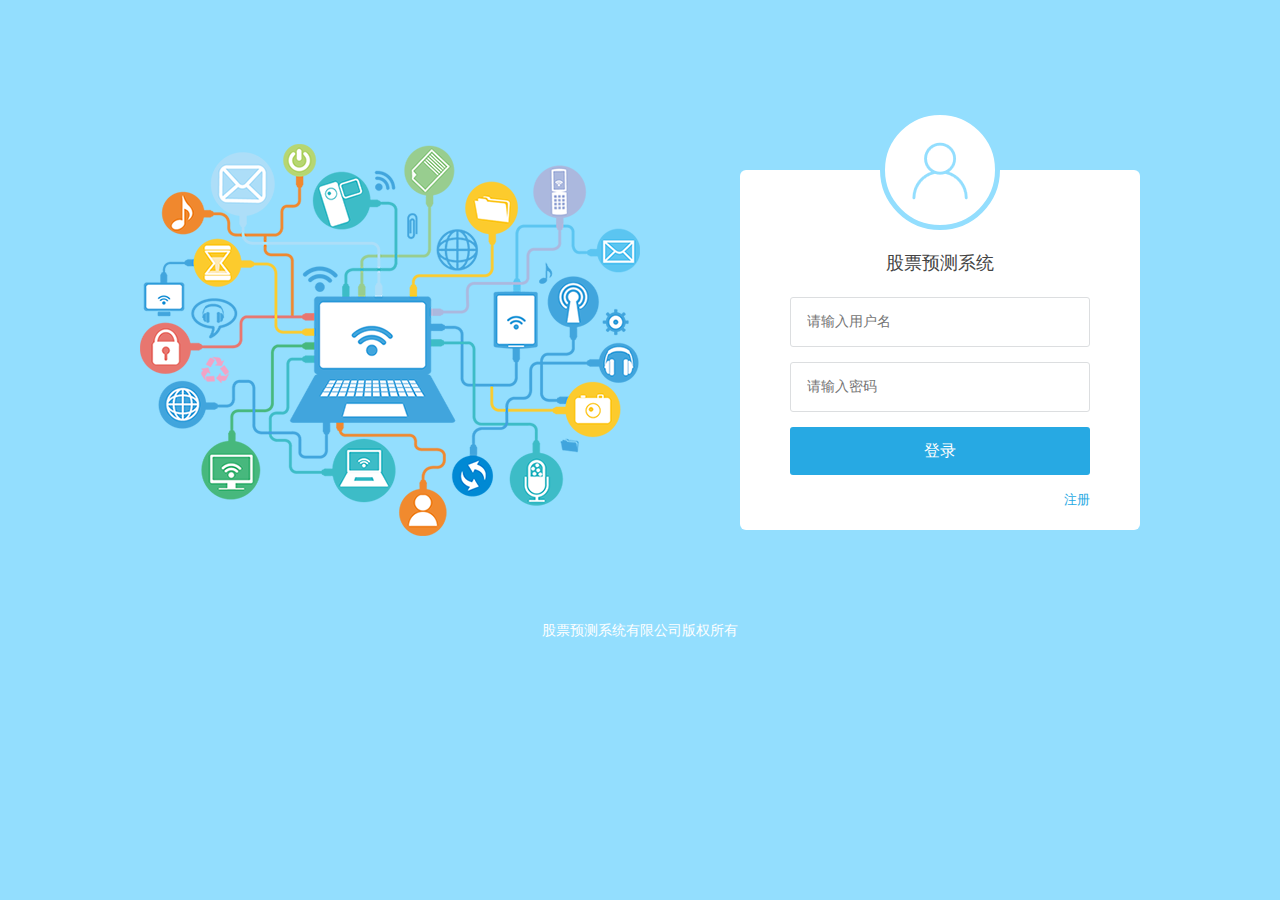
<file: 暂时不用/admin/index.html>
<!DOCTYPE html>
<html>

	<head>
		<meta http-equiv="Content-Type" content="text/html; charset=UTF-8">
		<meta http-equiv="Pragma" content="no-cache">
		<meta http-equiv="Cache-Control" content="no-cache">
		<meta http-equiv="Expires" content="0">
		<title>股票预测系统</title>
		<link href="login.css" rel="stylesheet" type="text/css" />
	</head>

	<body>
		<form id="denglu">
		<div class="login_box">
			<div class="login_l_img"><img src="images/login-img.png" /></div>
			<div class="login">
				<div class="login_logo">
					<a href="#"><img src="images/login_logo.png" /></a>
				</div>
				<div class="login_name">
					<p>股票预测系统</p>
				</div>
				<form method="post">
					<input id="ZhangHao" name="ZhangHao" type="text" placeholder="请输入用户名">
					<input id="MiMa" name="MiMa" type="password" placeholder="请输入密码">

					<input value="登录" style="width:100%;" type="button" onclick="denglu()">
					<a href="regist.html" style="float: right;margin-top: 15px">注册</a>
				</form>
			</div>
			<div class="copyright">股票预测系统有限公司版权所有</div>
		</div>
			</form>

		<script src="jsv/bmob-min.js"></script>
		<script src="js/jquery-1.9.1.min.js"></script>
		<script src="js/Convert_Pinyin.js"></script>
		
		<script type="application/javascript">
			var dic = {}
		var nname = ''
		

		function denglu(){
			var a = $("#denglu").serializeArray()
			dic = {}
			for(var i in a){
				var d = a[i]
				dic[d["name"]]=d["value"]
			}
			dic["table"]=pinyin.getFullChars("用户管理")
			dic["database"]='admin'
			$.get('http://localhost:9997/getdata',dic,function(data){
				var arr =  JSON.parse(data).data
				for(var i in arr){
					var d = arr[i]
					if (d["ZhangHao"]==dic["ZhangHao"]&&d["MiMa"]==dic["MiMa"]) {
						window.localStorage.nowuser = JSON.stringify(d)
						window.localStorage.nowinfor=JSON.stringify(d)
						location.href="main.html"
						return
					}
				}
				alert("账号或密码错误")
			})

		}

		</script>
	</body>

</html>
</file>
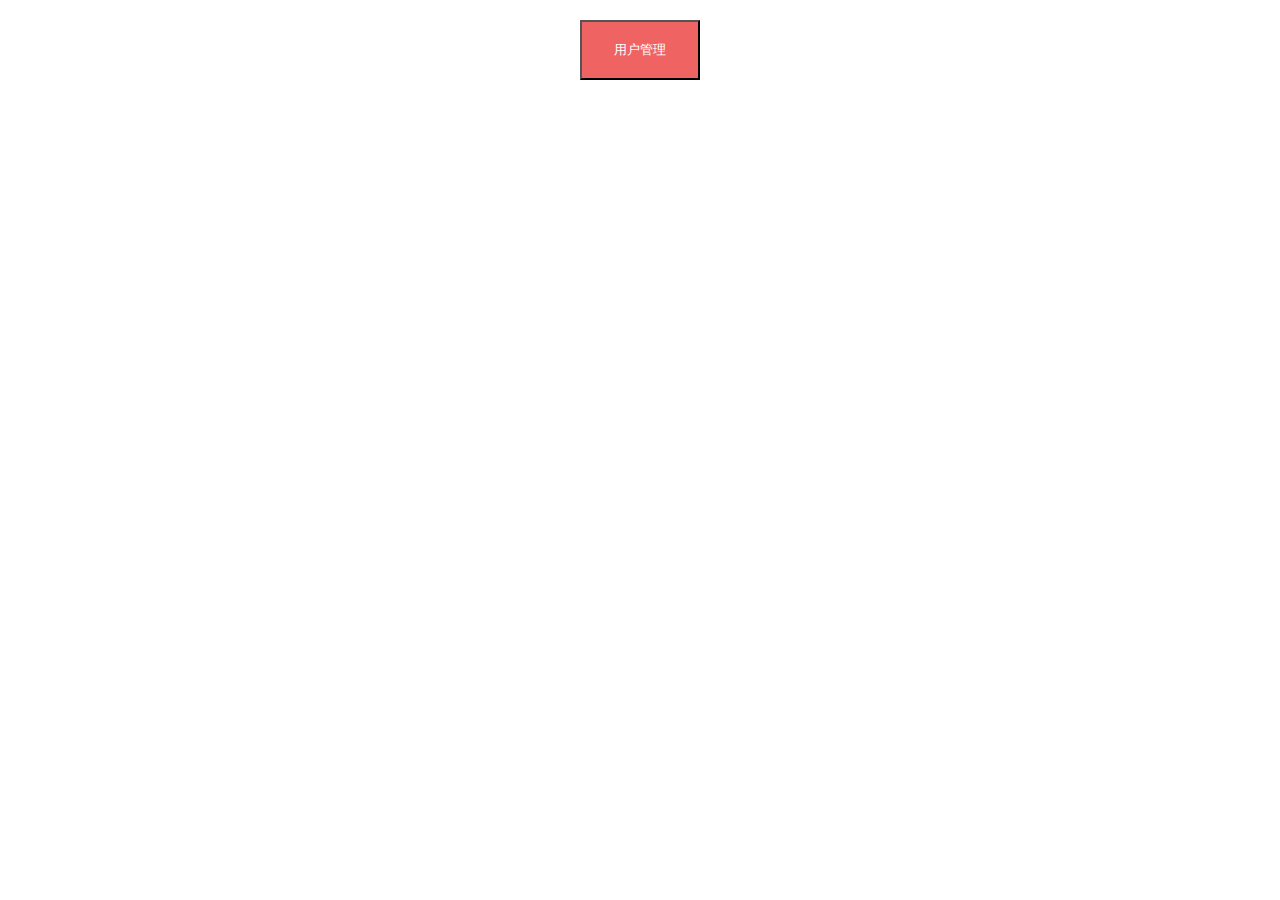
<file: templates/entry.html>
<!DOCTYPE html>
<html>

	<head>
		<meta charset="UTF-8">
		<title>管理</title>
		<style type="text/css">
			.btn {
				height: 60px;
				width: 120px;
				background: RGB(239, 100, 98);
				color: white;
				margin: 0 auto;
				display: block;
				/*position: absolute;
				width: 200px;
				left: 50%;*/
				/*margin-left: 50%;*/
			}
			
			.content {
				margin-top: 20px;
			}
		</style>
	</head>

	<body>
		<div class="content">
			<input type="button" value="用户管理" id="yonghu2" class="btn">
		</div>
		

		<script src="/static/js/jquery-1.9.1.min.js"></script>
		<script>
			$("#yonghu2").click(function() {
				window.localStorage.setItem('name', '用户管理')
				window.localStorage.setItem('key', 'user')
				var list = ["姓名", "密码"];
				var idlist = ["name", "pwd"];
				var dic = []
				for(var i = 0; i < idlist.length; i++) {
					dic.push({
						'name': list[i],
						'key': idlist[i]
					})
				}
				window.localStorage.setItem('data', JSON.stringify(dic))
				location.href = "{{url_for('user_management')}}"

			})
			
		</script>
	</body>

</html>
</file>
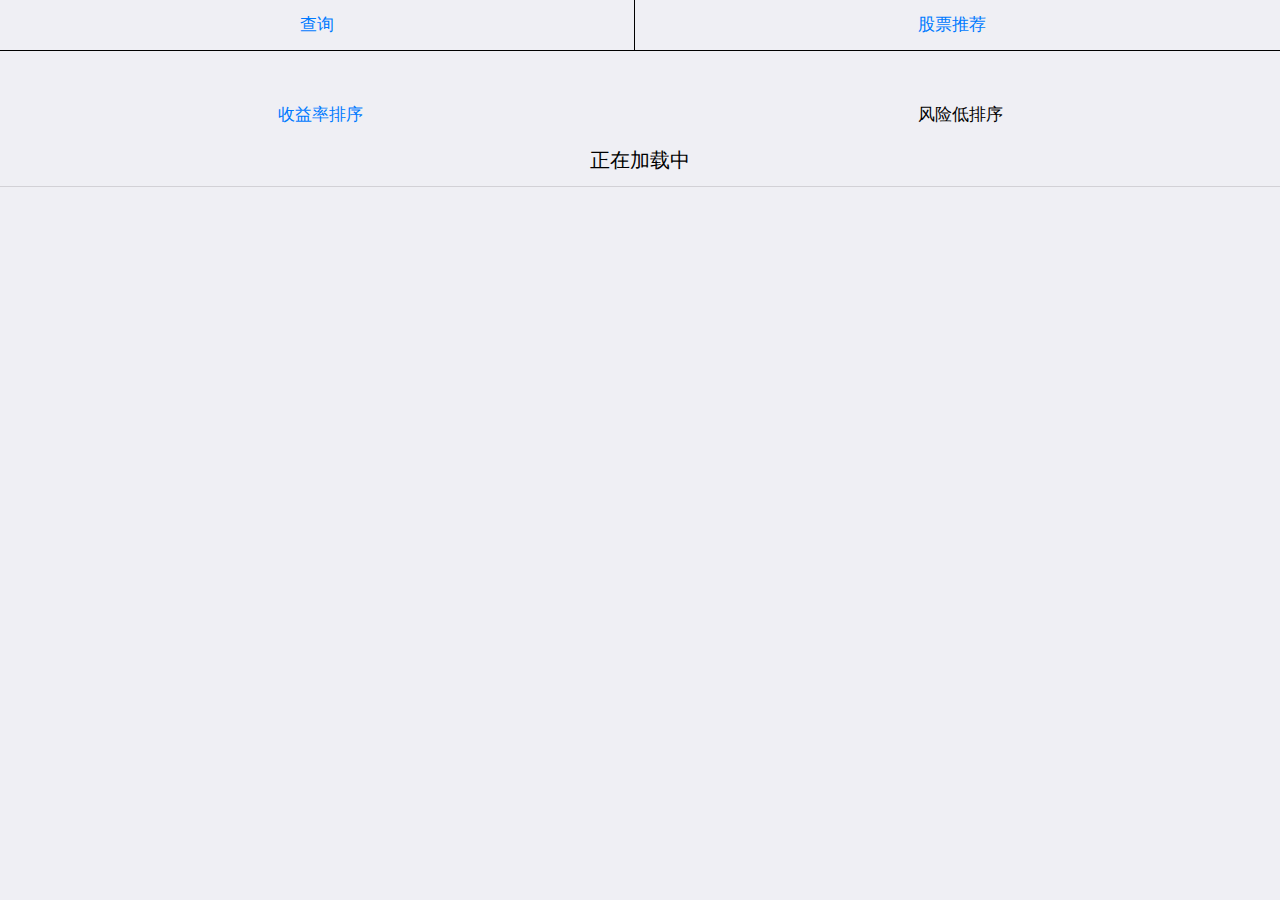
<file: templates/list.html>
<!doctype html>
<html>

	<head>
		<meta charset="UTF-8">
		<title></title>
		<meta name="viewport" content="width=device-width,initial-scale=1,minimum-scale=1,maximum-scale=1,user-scalable=no" />
		<link href="/static/css/mui.min.css" rel="stylesheet" />
		<style>
			.item {
				float: left;
				width: 50%;
				text-align: center;
				vertical-align: middle;
				height: 40px;
				line-height: 40px;
				font:bold;
			}
		</style>
	</head>

	<body>
		<!-- <header class="mui-bar mui-bar-nav"> -->
		    <!-- <a class="mui-action-back mui-icon mui-icon-left-nav mui-pull-left"></a> -->
		    <!-- <h1 class="mui-title">股票推荐</h1> -->
		    <!-- <a class="mui-pull-right" onclick="sousuo()">查看更多</a> -->
		<!-- </header> -->
		<div style="overflow: hidden;clear: both;border-bottom: 1px solid black">
			<div style="text-align: center;line-height: 50px;float: left;width: 49.5%">
				<a href="{{url_for('more')}}" style='text-decoration: none'>查询</a>
			</div>
			<div  style="width: 0.1%;height: 50px;background: black;float: left;"></div>
			<div style="text-align: center;line-height: 50px;float: left;width: 49.5%">
				<a href="#" style='text-decoration: none'>股票推荐</a>
			</div>
		</div>
		<div style="overflow: hidden;margin-top: 44px;">
			<div class="item active" id="id1">收益率排序</div>
			<div class="item" id="id2">风险低排序</div>
		</div>
		<div id='temp' style="text-align: center;line-height: 50px;color: #000">
			<span style="font-size: larger;">正在加载中</span>
		</div>
		<ul class="mui-table-view">

		</ul>
		<script src="/static/js/jquery-1.9.1.min.js"></script>
		<script src="/static/js/mui.min.js"></script>
		<script type=text/javascript>
			mui.init()
		</script>
		<script src='/static/js/list_ranking.js'></script>
	</body>

</html>
</file>
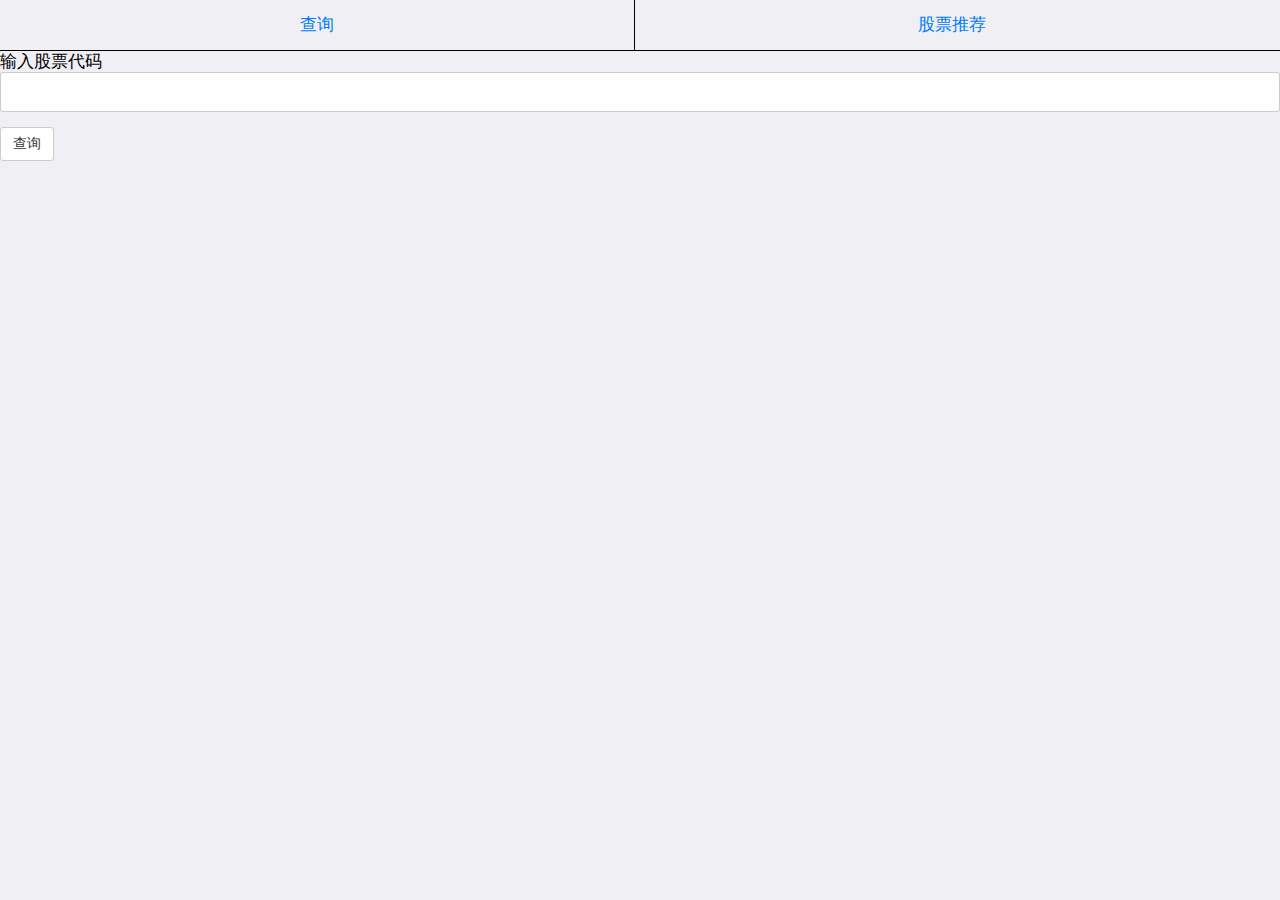
<file: templates/more.html>
<!doctype html>
<html>

<head>
	<meta charset="UTF-8">
	<title></title>
	<meta name="viewport" content="width=device-width,initial-scale=1,minimum-scale=1,maximum-scale=1,user-scalable=no" />
	<link href="/static/css/mui.min.css" rel="stylesheet"/>
	<style type="text/css">
		td {
			border: 1px solid lightgray;
		}
		
		.item {
			float: left;
			width: 6.6%;
			height: 60px;
			font:bold;
		}
	</style>
</head>

<body>
<!-- 		<header class="mui-bar mui-bar-nav">
			<a class="mui-action-back mui-icon mui-icon-left-nav mui-pull-left"></a>
			<h1 class="mui-title">检索更多</h1>
			<a id="sousuo" onclick="sousuo()" class="mui-icon mui-icon-search mui-pull-right" style="color:white;"></a>

		</header> -->
		<div style="overflow: hidden;clear: both;border-bottom: 1px solid black">
			<div style="text-align: center;line-height: 50px;float: left;width: 49.5%">
				<a href="#" style='text-decoration: none'>查询</a>
			</div>
			<div  style="width: 0.1%;height: 50px;background: black;float: left;"></div>
			<div style="text-align: center;line-height: 50px;float: left;width: 49.5%">
				<a href="{{url_for('list')}}" style='text-decoration: none'>股票推荐</a>
			</div>
		</div>
		<div class="mui-content">
			<span>输入股票代码</span>
			<input id="tf" type="text" name="">
			<button id="cha">查询</button>
			<div id="content"></div>
		</div>
		<script src="/static/js/jquery-2.1.4.js"></script>
		<script src="/static/js/mui.min.js"></script>
		<script type="text/javascript">
			mui.init()

			$('#cha').click(function(){
				var code = $('#tf').val()
				$('#content').html('')
				$('#content').append('<p>当前查询的股票代码是：' + code + '</p>')
				$.ajax({
					type: "post",
					url: "http://127.0.0.1:9997/predict",
					data: JSON.stringify({
						"code": code
					}),
					async: false,
					success: function(data) {
						data = JSON.parse(data)
								$('#content').append('<p>现价：' + data.oldPrice + '</p>')
								$('#content').append('<p>预测价：' + data.price + '</p>')
								$('#content').append('<button id="chakan">下载查看更多历史</button>')
								$('#chakan').click(function() {
									window.open('http://127.0.0.1:9997/download')
								})
							},
					error:function(xhr,textStatus,errorThrown){
						$('#content').append('<p>数据有误</p>')
					}
						});
			})

			function sousuo() {
				var btnArray = ['取消', '确定'];
				mui.prompt('请输入要搜索内容：', '股票代码', '提示', btnArray, function(e) {
					if(e.index == 1) {
						var city = e.value;
						$.ajax({
							type: "post",
							url: "http://127.0.0.1:9997/predict",
							data: JSON.stringify({
								"code": city
							}),
							async: false,
							success: function(data) {
								data = JSON.parse(data)
								$('.mui-content').html('')
								$('.mui-content').append('<p>现价：' + data.oldPrice + '</p>')
								$('.mui-content').append('<p>预测价：' + data.price + '</p>')
								$('.mui-content').append('<button id="chakan">下载查看更多历史</button>')
								$('#chakan').click(function() {
									window.open('http://127.0.0.1:9997/download')
								})
							}
						});
					} else {
						//                      info.innerText = '你点了取消按钮';
					}
				})
			}
		</script>
	</body>

	</html>
</file>
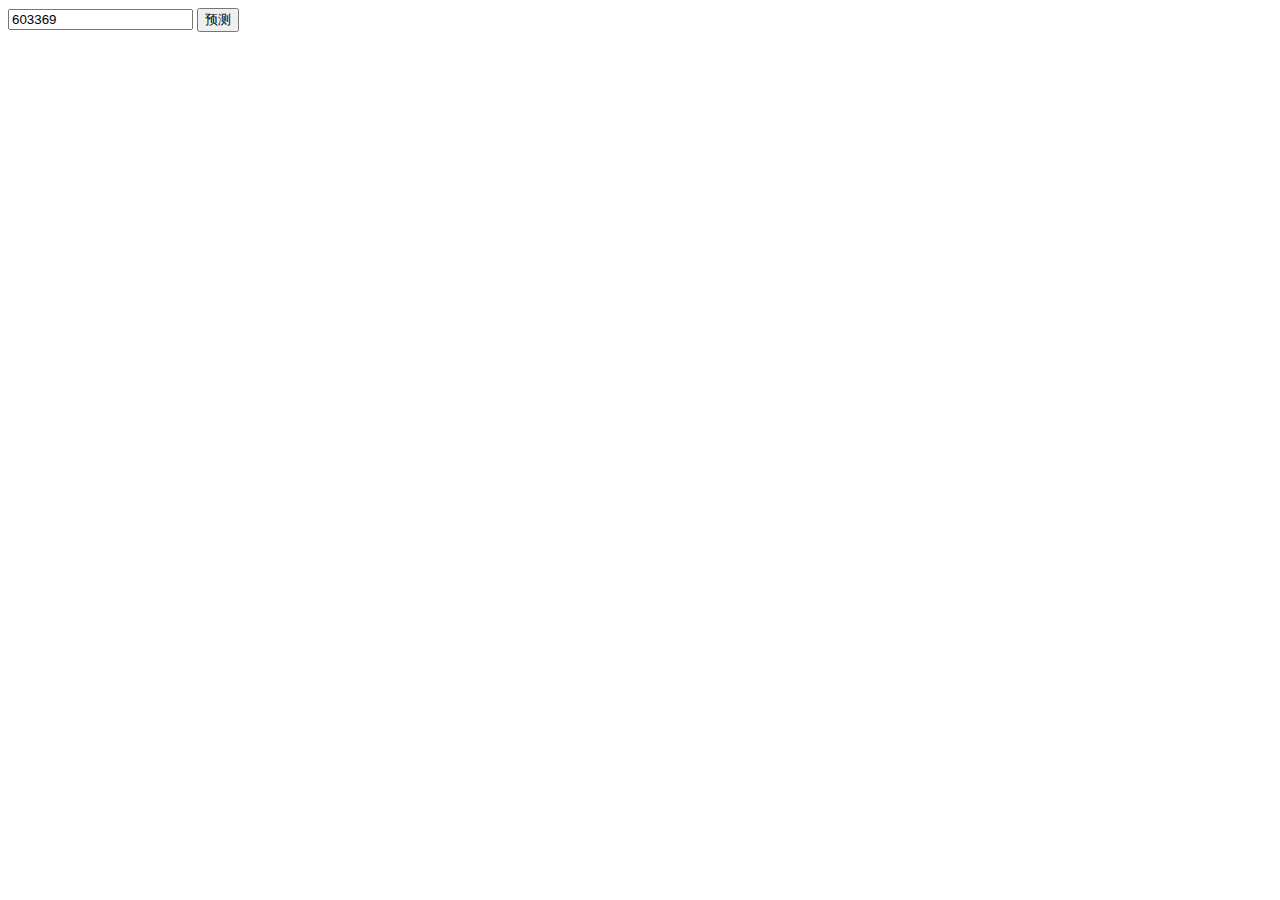
<file: templates/test.html>
<!DOCTYPE html>
<html>
<head>
	<meta charset="UTF-8">
	<title></title>
	<script type="text/javascript" src="/static/js/jquery-2.1.4.js"></script>
</head>
<body>
	<input type="text" name="" placeholder="股票代码" id="code" value="603369" />
	<button onclick="yuce()">预测</button>
	<script type="text/javascript">
		function yuce(){
			$.post('/predict', JSON.stringify({'code':$('#code').val()}),function(d){
				alert(JSON.stringify(d))
			})
		}
	</script>
</body>
</html>
</file>
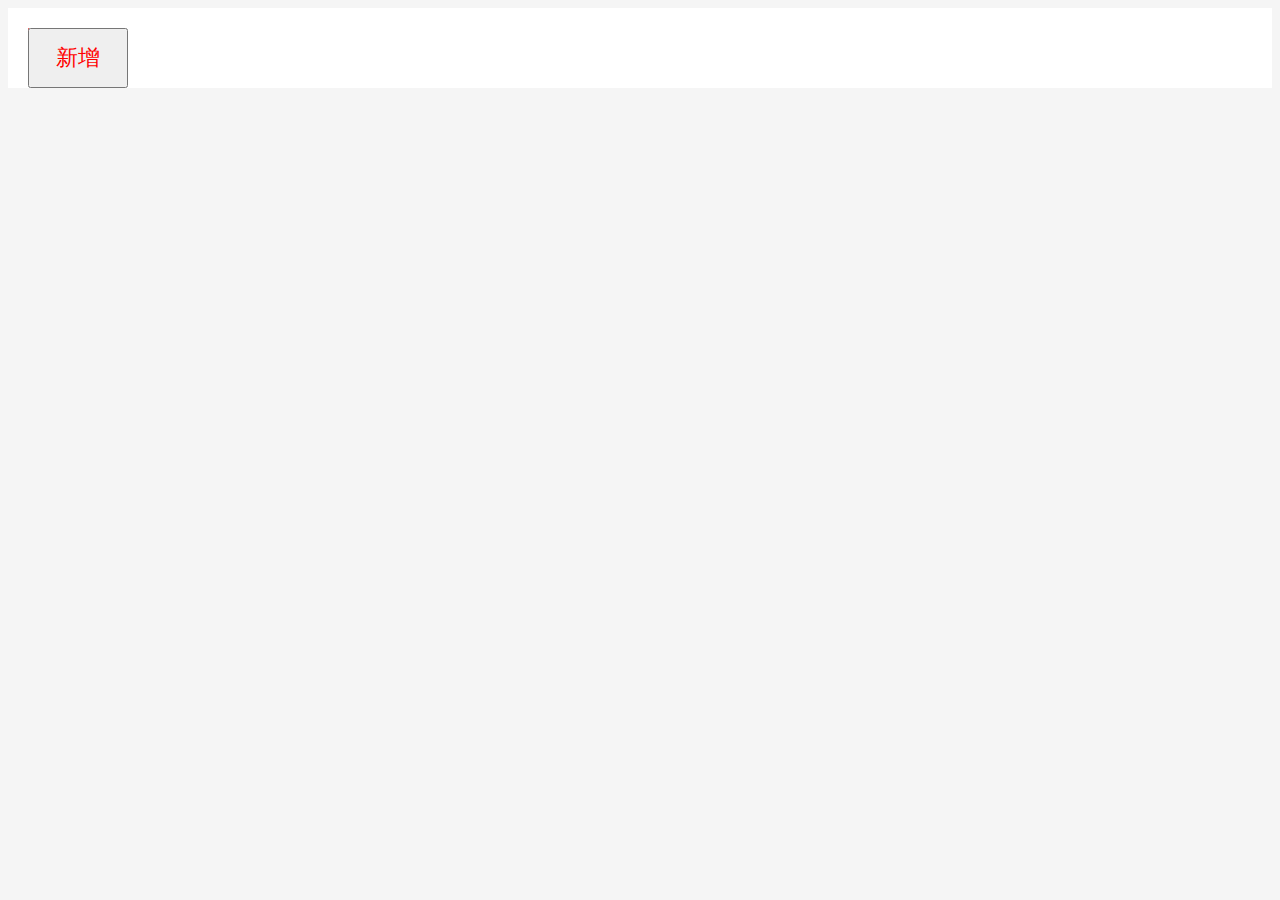
<file: templates/user_management.html>
<!DOCTYPE html>
<html lang="en">

	<head>
		<meta charset="utf-8">
		<title id="abiaoti">人员管理</title>

		<style type="text/css">
			body {
				background: RGB(245, 245, 245);
			}
			
			table {
				background: white;
			}
			
			.header {
				background: RGB(237, 237, 237);
			}
			
			#content {
				background: white;
			}
			
			#tab1 {}
			
			tr {
				border-top: 1px solid #f00;
				border-bottom: 1px solid #f00;
				/*color: red;*/
			}
			
			td {
				text-align: center;
			}
			
			td input {
				text-align: center;
			}
			
			tr {}
			
			tr:hover {
				background: RGB(231, 245, 255);
			}
			
			tr input {
				background: transparent;
			}
			
			#map {
				height: 100%;
				width: 100%;
				position: absolute;
				top: 0px;
				bottom: 0px;
				z-index: 0;
				overflow: hidden;
				word-break: break-all;
				background: black;
				opacity: 0.3;
			}
			
			#center {
				top: 100px;
				bottom: 100px;
				/*left: 150px;
				right: 150px;*/
				width: 500px;
				position: absolute;
				background: white;
				opacity: 1;
				left: 390px;
			}
			
			.btn {
				background: RGB(239, 100, 98);
				color: white;
				padding: 5px 10px 5px 10px;
			}
			
			.btnbtn {
				background: RGB(239, 100, 98);
				color: white;
				padding: 5px 10px 5px 10px;
			}
			
			.add {
				margin-top: 20px;
				margin-left: 20px;
			}
			
			.add input {
				margin-left: 20px;
			}
			
			#nian {
				width: 50px;
			}
			
			#yue {
				width: 50px;
			}
			
			textarea {
				width: 400px;
				height: 150px;
				overflow: scroll;
				margin-left: 20px;
			}
		</style>
		<script type="text/javascript" src="/static/js/jquery-1.9.1.min.js"></script>
		<script type="text/javascript" src="/static/jsv/bmob-min.js"></script>
	</head>

	<body>
		<!--<input type="button" onclick="addTr()" value="添加" />-->
		<!--<img src="../image/logo.png" />-->
		<!--<input type="button" onclick="save()" value="新增" style="width: 100px;height: 60px;color: red;font-size: 22px;margin-bottom: 20px;" />-->
		<!--<input type="button" onclick="tuichu()" value="退出" style="width: 100px;height: 60px;color: red;font-size: 22px;margin-bottom: 20px;right: 20px;position: absolute;top: 25px;" />-->
		<div style="padding: 20px;" id="content">

			<div style="height: 40px;">

				<div style="background: RGB(239, 100, 98);width: 1px;height: 30px;">
					<input type="button" onclick="xinzengxinwen()" value="新增" style="width: 100px;height: 60px;color: red;font-size: 22px;margin-bottom: 20px;" />

				</div>
			</div>
			<table id="tab" cellpadding="0" cellspacing="0" width="100%">
				<tr>

				</tr>
			</table>
		</div>
		<div id="map" style="display: none;">

		</div>
		<div id="center" style="display: none;">
			<div class="add">
				<input type="button" name="" id="addOk" value="确定" class="btn" style="margin-left: 346px;" />
				<input type="button" name="" id="xiugaibtn" value="修改" class="btn" style="margin-left: 346px;display: none;" />
				<input type="button" name="" id="cancel" value="取消" class="btn" />
			</div>
		</div>

		<script type="text/javascript">
			$('#abiaoti').html(window.localStorage.getItem('name'))
			var str = window.localStorage.getItem('data');
			var alist = JSON.parse(str)
			console.log(str)
			console.log(alist)

			for(var i = 0; i < alist.length; i++) {
				$('#center').append('<div class="add"><span>' + alist[i]['name'] + '</span><input placeholder="请输入' + alist[i]['name'] + '" id="' + alist[i]['key'] + '" /></div>')

			}

			function qubianji() {
				window.open("http://ipaiban.com/bianji.jsp")
			}

			function getNowFormatDate() {
				var date = new Date();
				var seperator1 = "-";
				var seperator2 = ":";
				var month = date.getMonth() + 1;
				var strDate = date.getDate();
				if(month >= 1 && month <= 9) {
					month = "0" + month;
				}
				if(strDate >= 0 && strDate <= 9) {
					strDate = "0" + strDate;
				}
				var currentdate = date.getFullYear();
				return currentdate;
			}

			function getNowFormatDat1e() {
				var date = new Date();
				var seperator1 = "-";
				var seperator2 = ":";
				var month = date.getMonth() + 1;
				var strDate = date.getDate();
				if(month >= 1 && month <= 9) {
					month = "0" + month;
				}
				if(strDate >= 0 && strDate <= 9) {
					strDate = "0" + strDate;
				}
				var currentdate = date.getMonth();
				return currentdate;
			}

			$("#nian").val(getNowFormatDate())
			$("#yue").val(getNowFormatDat1e())

			function qingchu() {
				var GameScore = Bmob.Object.extend("xin");
				var query = new Bmob.Query(GameScore);
				// 查询所有数据
				query.find({
					success: function(results) {
						//						alert("共查询到 " + results.length + " 条记录");
						// 循环处理查询到的数据
						for(var i = 0; i < results.length; i++) {
							var object = results[i];
							//							alert(object.id + ' - ' + object.get('playerName'));
							object.destroy({
								success: function(myObject) {
									// 删除成功
									//									alert("删除")
								},
								error: function(myObject, error) {
									alert("删除失败")
								}
							});
						}
					},
					error: function(error) {
						alert("查询失败: " + error.code + " " + error.message);
					}
				});
			}

			function shanchusuoyou() {
				qingchu()
			}

			window.localStorage.setItem('is', '1')
			var is = window.localStorage.getItem('is');
			//			alert(is)
			if(is.trim() != "1") {
				location.href = "index.html";
			}
			var tobj
			$('#xiugaibtn').click(function() {
				for(var i = 0; i < alist.length; i++) {
					tobj.set(alist[i]['key'], $("#" + alist[i]['key']).val());

				}

				tobj.save(null, {
					success: function(objectUpdate) {
						//						alert("create object success, object score:" + objectUpdate.get("score"));
						location.reload()
					},
					error: function(model, error) {
						alert("create object fail");
					}
				});
			})

			function tuichu() {
				window.localStorage.setItem('is', "0")
				//				alert(window.localStorage.getItem('is'))
				location.href = "{{url_for('index')}}";
			}

			Bmob.initialize("2aed64103970626be6098755ff0786c4", "2f391dc6a084ed503b1b4f963463fa68");

			function delTr(obj) { //删除行  
				$(obj).parent().parent().remove();
			}

			//				addTr();

			function addTr() { //增加行  
				//				$("#tab tr:last").after('<tr><td><input  id="biaoti" type="text"/></td><td><input id="fabuzhe" type="text"/></td><td><input id="nian" type="text"/></td><td><input id="yue" type="text"/></td><td><input id = "jianjie" type="text"/></td><td><input id = "neirong" type="text"/></td><td><input type="button" onclick="delTr(this)" value="删除"/></td></tr>')
			}
			//			<td>标题</td> <
			//			td > 发布者 < /td> <
			//				td > 年 < /td> <
			//				td > 月 < /td> <
			//				td > 内容 < /td> <
			//				td > 操作 < /td>

			$("#addOk").click(function() {
				save()
			})
			$("#cancel").click(function() {
				$("#map").css({
					"display": "none"
				})
				$("#center").css({
					"display": "none"
				})
			})

			function save() {

				var GameScore = Bmob.Object.extend(window.localStorage.getItem('key'));
				var gameScore = new GameScore();
				for(var i = 0; i < alist.length; i++) {
					gameScore.set(alist[i]['key'], $("#" + alist[i]['key']).val());

				}

				gameScore.save(null, {
					success: function(object) {
						location.reload()

						alert("新增成功");
						for(var i = 0; i < alist.length; i++) {
							$("#" + alist[i]['key']).val("")
						}

						loaddata()
						location.reload()
					},
					error: function(model, error) {
						alert("新增失败");
					}
				});
			}
			loaddata()
			var biglist = []

			function loaddata() {

				$("#tab tr").empty();
				var astring = '<tr style="height:40px">'
				for(var i = 0; i < alist.length; i++) {
					astring = astring + '<td class="header">' + alist[i]['name'] + '</td>'
				}
				astring = astring + '<td class="header">操作</td>'
				$("#tab tr:last").after(astring)
				var GameScore = Bmob.Object.extend(window.localStorage.getItem('key'));
				var query = new Bmob.Query(GameScore);
				// 查询所有数据
				query.find({
					success: function(results) {
						biglist = results;
						//						alert("共查询到 " + results.length + " 条记录");
						// 循环处理查询到的数据
						for(var i = 0; i < results.length; i++) {
							var object = results[i];
							//							alert(object.id + ' - ' + object.get('playerName'));
							var newI = i * 100;
							var astring = '<tr>'
							for(var j = 0; j < alist.length; j++) {
								astring = astring + '<td><input value = "' + (object.get(alist[j]['key']) == undefined ? "" : object.get(alist[j]['key'])) + '" style= "border: 0px;" type="text"/></td>'
							}

							astring = astring + '<td  width="10%"><input class="btn" type = "button" value="删除" id = "' + i + '" ><input class="btnbtn" type = "button" value="编辑" id = "' + newI + '" ></td></tr>'
							//							var newI = i * 100;
							$("#tab tr:last").after(astring)

						}
						$("#tab").on("click", ".btn", function() {
							var obj = $(this);
							//							alert(obj.attr("id"));
							var object = biglist[parseInt(obj.attr("id"))];
							object.destroy({
								success: function(deleteObject) {
									alert("删除成功");
									//									loaddata()
									location.reload()
								},
								error: function(GameScoretest, error) {
									//									alert("删除失败");
								}
							});

						})

						$("#tab").on("click", ".btnbtn", function() {
							var obj = $(this);
							//							alert(obj.attr("id"));
							var object = biglist[parseInt(obj.attr("id")) / 100];
							tobj = object
							//这里加

							window.localStorage.setItem('aint', parseInt(obj.attr("id")) / 100);  

							$("#map").css({
								"display": "block"
							})
							$("#center").css({
								"display": "block"
							})

							$('#addOk').css({
								"display": "none"
							})
							$('#xiugaibtn').css({
								"display": "inline"
							})

							for(var j = 0; j < alist.length; j++) {
								$("#" + alist[j]['key']).val(object.get(alist[j]['key']))
							}

						})
					},
					error: function(error) {
						alert("查询失败: " + error.code + " " + error.message);
					}
				});
			}

			$("tr").css({
				"border-top": "1px solid #f00",
				"border-bottom": "1px solid #f00"
			})

			function xinzengxinwen() {

				$("#map").css({
					"display": "block"
				})
				$("#center").css({
					"display": "block"
				})
			}
			$("#map").click(function() {
				$("#map").css({
					"display": "none"
				})
				$("#center").css({
					"display": "none"
				})

			})
		</script>
	</body>

</html>
</file>
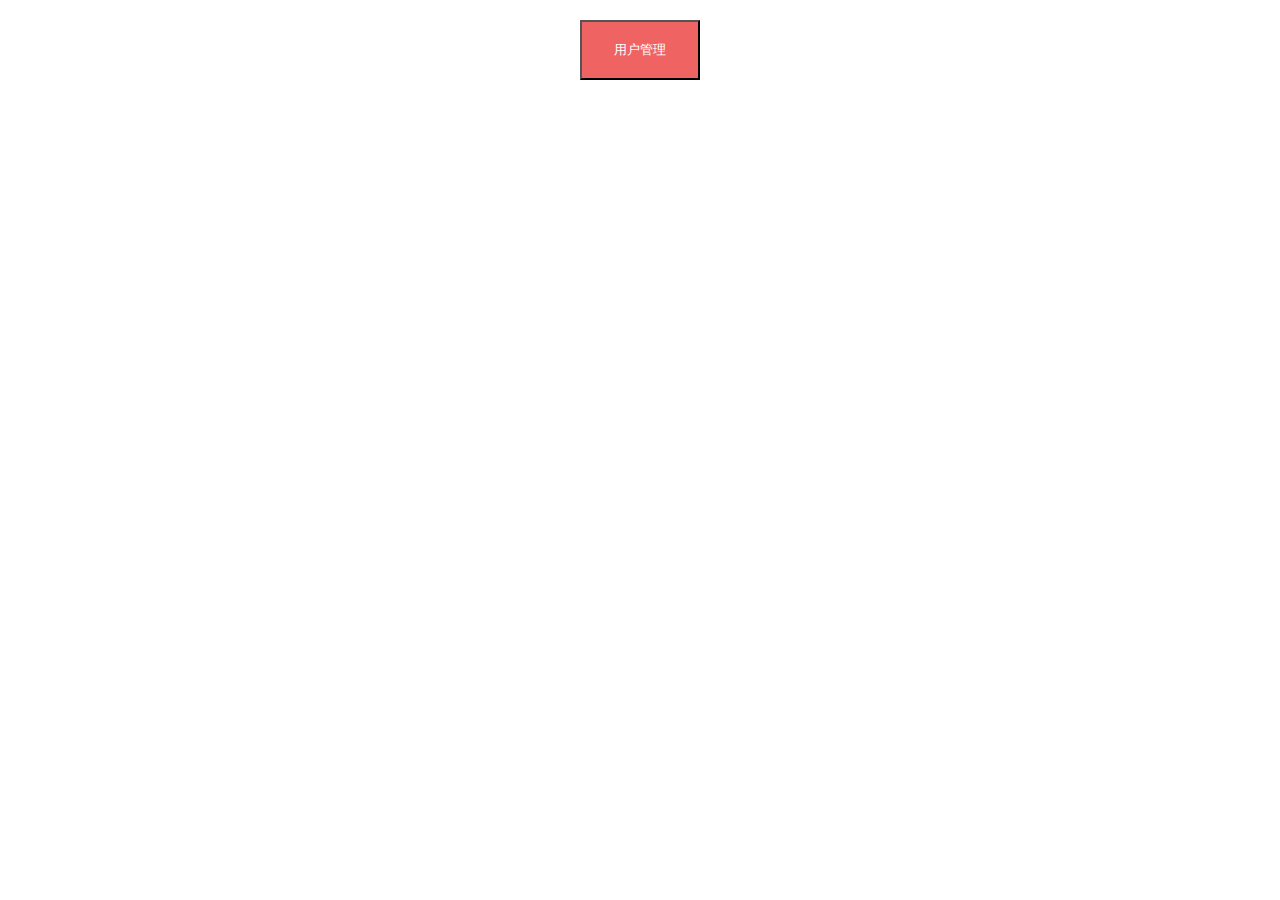
<file: 暂时不用/admin/guanli.html>
<!DOCTYPE html>
<html>

	<head>
		<meta charset="UTF-8">
		<title>管理</title>
		<style type="text/css">
			.btn {
				height: 60px;
				width: 120px;
				background: RGB(239, 100, 98);
				color: white;
				margin: 0 auto;
				display: block;
				/*position: absolute;
				width: 200px;
				left: 50%;*/
				/*margin-left: 50%;*/
			}
			
			.content {
				margin-top: 20px;
			}
		</style>
	</head>

	<body>
		<div class="content">
			<input type="button" value="用户管理" id="yonghu2" class="btn">
		</div>
		

		<script src="js/jquery-1.9.1.min.js"></script>
		<script>
			$("#yonghu2").click(function() {
				window.localStorage.setItem('name', '用户管理')
				window.localStorage.setItem('key', 'user')
				var list = ["姓名", "密码"];
				var idlist = ["name", "pwd"];
				var dic = []
				for(var i = 0; i < idlist.length; i++) {
					dic.push({
						'name': list[i],
						'key': idlist[i]
					})
				}
				window.localStorage.setItem('data', JSON.stringify(dic))
				location.href = "./xin.html"

			})
			
		</script>
	</body>

</html>
</file>
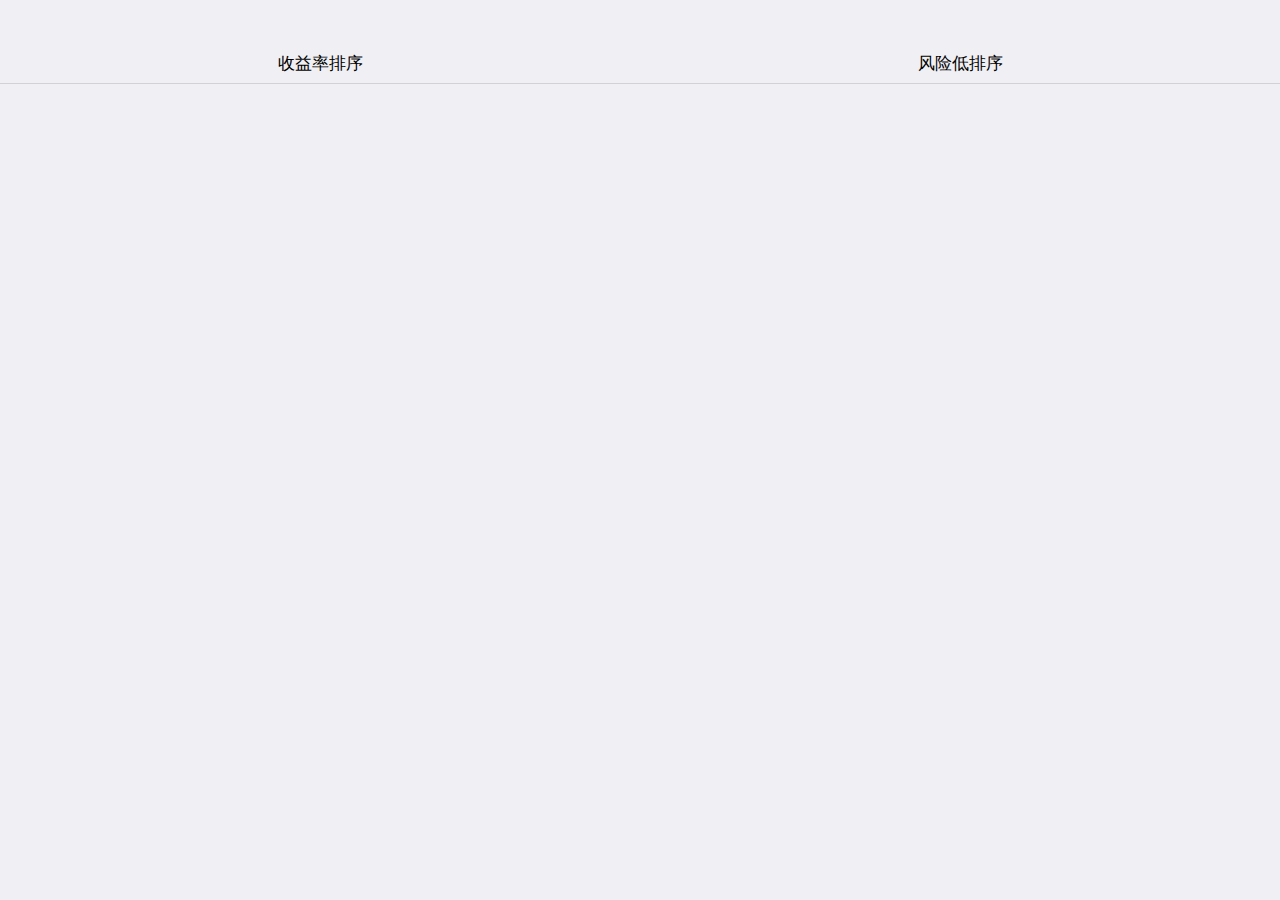
<file: 暂时不用/admin/list.html>
<!doctype html>
<html>

	<head>
		<meta charset="UTF-8">
		<title></title>
		<meta name="viewport" content="width=device-width,initial-scale=1,minimum-scale=1,maximum-scale=1,user-scalable=no" />
		<link href="css/mui.min.css" rel="stylesheet" />
		<style>
			.item {
				float: left;
				width: 50%;
				text-align: center;
				vertical-align: middle;
				height: 40px;
				line-height: 40px;
				/*color: white;*/
			}
			
			.active {
				/*color: RGBA(169, 178, 97, 1);*/
				/*border-bottom: 2px solid RGBA(169, 178, 97, 1);*/
			}
			
			li:hover {
				/*background: lightgray;*/
			}
			body{
/*				background: RGBA(0, 2, 0, 1);
				color: RGBA(169, 178, 97, 1);
*/			}
		/*	li{
				background:RGBA(0, 2, 0, 1) ;
								color: white;

			}*/
		</style>
	</head>

	<body>
		<!-- <header class="mui-bar mui-bar-nav"> -->
		    <!-- <a class="mui-action-back mui-icon mui-icon-left-nav mui-pull-left"></a> -->
		    <!-- <h1 class="mui-title">股票推荐</h1> -->
		    <!-- <a class="mui-pull-right" onclick="sousuo()">查看更多</a> -->
		<!-- </header> -->
		<div style="overflow: hidden;margin-top: 44px;">
			<div class="item active" id="id1">收益率排序</div>
			<div class="item" id="id2">风险低排序</div>
		</div>
		<ul class="mui-table-view">

		</ul>
		<script src="js/jquery-1.9.1.min.js"></script>
		<script src="js/mui.min.js"></script>
		<script type="text/javascript">
			mui.init()
			function more(){
				location.href='more.html'
			}
			var list = [{ "code": "600000","name": "浦发银行"},
{ "code": "600004","name": "白云机场"},
{ "code": "600006","name": "东风汽车"},
{ "code": "600007","name": "中国国贸"},
{ "code": "600008","name": "首创环保"},
{ "code": "600009","name": "上海机场"},
{ "code": "600010","name": "包钢股份"},
{ "code": "600011","name": "华能国际"},
{ "code": "600012","name": "皖通高速"},
{ "code": "600015","name": "华夏银行"},
{ "code": "600016","name": "民生银行"},
{ "code": "600017","name": "日照港"},
{ "code": "600018","name": "上港集团"},
{ "code": "600019","name": "宝钢股份"},
{ "code": "600020","name": "中原高速"},
{ "code": "600021","name": "上海电力"},
{ "code": "600022","name": "山东钢铁"},
{ "code": "600023","name": "浙能电力"},
{ "code": "600025","name": "华能水电"},
{ "code": "600026","name": "中远海能"},
{ "code": "600027","name": "华电国际"},
{ "code": "600028","name": "中国石化"},
{ "code": "600029","name": "南方航空"},
{ "code": "600030","name": "中信证券"},
{ "code": "600031","name": "三一重工"},
{ "code": "600032","name": "浙江新能"},
{ "code": "600033","name": "福建高速"},
{ "code": "600035","name": "楚天高速"},
{ "code": "600036","name": "招商银行"},
{ "code": "600037","name": "歌华有线"},
{ "code": "600038","name": "中直股份"},
{ "code": "600039","name": "四川路桥"},
{ "code": "600048","name": "保利发展"},
{ "code": "600050","name": "中国联通"},
{ "code": "600051","name": "宁波联合"},
{ "code": "600052","name": "浙江广厦"},
{ "code": "600053","name": "九鼎投资"},
{ "code": "600054","name": "黄山旅游"},
{ "code": "600055","name": "万东医疗"},
{ "code": "600056","name": "中国医药"},
{ "code": "600057","name": "厦门象屿"},
{ "code": "600058","name": "五矿发展"},
{ "code": "600059","name": "古越龙山"},
{ "code": "600060","name": "海信视像"},
{ "code": "600061","name": "国投资本"},
{ "code": "600062","name": "华润双鹤"},
{ "code": "600063","name": "皖维高新"},
{ "code": "600064","name": "南京高科"},
{ "code": "600066","name": "宇通客车"},
{ "code": "600067","name": "冠城大通"},
{ "code": "600070","name": "浙江富润"},
{ "code": "600071","name": "凤凰光学"},
{ "code": "600072","name": "中船科技"},
{ "code": "600073","name": "上海梅林"},
{ "code": "600075","name": "新疆天业"},
{ "code": "600076","name": "康欣新材"},
{ "code": "600077","name": "宋都股份"},
{ "code": "600078","name": "*ST澄星"},
{ "code": "600079","name": "人福医药"},
{ "code": "600080","name": "金花股份"},
{ "code": "600081","name": "东风科技"},
{ "code": "600082","name": "海泰发展"},
{ "code": "600083","name": "*ST博信"},
{ "code": "600084","name": "*ST中葡"},
{ "code": "600085","name": "同仁堂"},
{ "code": "600088","name": "中视传媒"},
{ "code": "600089","name": "特变电工"},
{ "code": "600090","name": "*ST济堂"},
{ "code": "600091","name": "*ST明科"},
{ "code": "600093","name": "*ST易见"},
{ "code": "600094","name": "大名城"},
{ "code": "600095","name": "湘财股份"},
{ "code": "600096","name": "云天化"},
{ "code": "600097","name": "开创国际"},
{ "code": "600098","name": "广州发展"},
{ "code": "600099","name": "林海股份"},
{ "code": "600100","name": "同方股份"},
{ "code": "600101","name": "明星电力"},
{ "code": "600103","name": "青山纸业"},
{ "code": "600104","name": "上汽集团"},
{ "code": "600105","name": "永鼎股份"},
{ "code": "600106","name": "重庆路桥"},
{ "code": "600107","name": "美尔雅"},
{ "code": "600108","name": "亚盛集团"},
{ "code": "600109","name": "国金证券"},
{ "code": "600110","name": "诺德股份"},
{ "code": "600111","name": "北方稀土"},
{ "code": "600112","name": "*ST天成"},
{ "code": "600113","name": "浙江东日"},
{ "code": "600114","name": "东睦股份"},
{ "code": "600115","name": "中国东航"},
{ "code": "600116","name": "三峡水利"},
{ "code": "600117","name": "西宁特钢"},
{ "code": "600118","name": "中国卫星"},
{ "code": "600119","name": "长江投资"},
{ "code": "600120","name": "浙江东方"},
{ "code": "600121","name": "郑州煤电"},
{ "code": "600122","name": "ST宏图"},
{ "code": "600123","name": "兰花科创"},
{ "code": "600125","name": "铁龙物流"},
{ "code": "600126","name": "杭钢股份"},
{ "code": "600127","name": "金健米业"},
{ "code": "600128","name": "弘业股份"},
{ "code": "600129","name": "太极集团"},
{ "code": "600130","name": "波导股份"},
{ "code": "600131","name": "国网信通"},
{ "code": "600132","name": "重庆啤酒"},
{ "code": "600133","name": "东湖高新"},
{ "code": "600135","name": "乐凯胶片"},
{ "code": "600136","name": "当代文体"},
{ "code": "600137","name": "浪莎股份"},
{ "code": "600138","name": "中青旅"},
{ "code": "600139","name": "ST西源"},
{ "code": "600141","name": "兴发集团"},
{ "code": "600143","name": "金发科技"},
{ "code": "600145","name": "*ST新亿"},
{ "code": "600146","name": "*ST环球"},
{ "code": "600148","name": "长春一东"},
{ "code": "600149","name": "廊坊发展"},
{ "code": "600150","name": "中国船舶"},
{ "code": "600151","name": "航天机电"},
{ "code": "600152","name": "维科技术"},
{ "code": "600153","name": "建发股份"},
{ "code": "600155","name": "华创阳安"},
{ "code": "600156","name": "华升股份"},
{ "code": "600157","name": "永泰能源"},
{ "code": "600158","name": "中体产业"},
{ "code": "600159","name": "大龙地产"},
{ "code": "600160","name": "巨化股份"},
{ "code": "600161","name": "天坛生物"},
{ "code": "600162","name": "香江控股"},
{ "code": "600163","name": "中闽能源"},
{ "code": "600165","name": "新日恒力"},
{ "code": "600166","name": "福田汽车"},
{ "code": "600167","name": "联美控股"},
{ "code": "600168","name": "武汉控股"},
{ "code": "600169","name": "太原重工"},
{ "code": "600170","name": "上海建工"},
{ "code": "600171","name": "上海贝岭"},
{ "code": "600172","name": "黄河旋风"},
{ "code": "600173","name": "卧龙地产"},
{ "code": "600176","name": "中国巨石"},
{ "code": "600177","name": "雅戈尔"},
{ "code": "600178","name": "东安动力"},
{ "code": "600179","name": "安通控股"},
{ "code": "600180","name": "瑞茂通"},
{ "code": "600182","name": "SST佳通"},
{ "code": "600183","name": "生益科技"},
{ "code": "600184","name": "光电股份"},
{ "code": "600185","name": "格力地产"},
{ "code": "600186","name": "莲花健康"},
{ "code": "600187","name": "国中水务"},
{ "code": "600188","name": "兖矿能源"},
{ "code": "600189","name": "泉阳泉"},
{ "code": "600190","name": "锦州港"},
{ "code": "600191","name": "*ST华资"},
{ "code": "600192","name": "长城电工"},
{ "code": "600193","name": "创兴资源"},
{ "code": "600195","name": "中牧股份"},
{ "code": "600196","name": "复星医药"},
{ "code": "600197","name": "伊力特"},
{ "code": "600198","name": "*ST大唐"},
{ "code": "600199","name": "金种子酒"},
{ "code": "600200","name": "江苏吴中"},
{ "code": "600201","name": "生物股份"},
{ "code": "600202","name": "哈空调"},
{ "code": "600203","name": "福日电子"},
{ "code": "600206","name": "有研新材"},
{ "code": "600207","name": "安彩高科"},
{ "code": "600208","name": "新湖中宝"},
{ "code": "600209","name": "*ST罗顿"},
{ "code": "600210","name": "紫江企业"},
{ "code": "600211","name": "西藏药业"},
{ "code": "600212","name": "江泉实业"},
{ "code": "600213","name": "亚星客车"},
{ "code": "600215","name": "派斯林"},
{ "code": "600216","name": "浙江医药"},
{ "code": "600217","name": "中再资环"},
{ "code": "600218","name": "全柴动力"},
{ "code": "600219","name": "南山铝业"},
{ "code": "600220","name": "江苏阳光"},
{ "code": "600221","name": "*ST海航"},
{ "code": "600222","name": "太龙药业"},
{ "code": "600223","name": "鲁商发展"},
{ "code": "600225","name": "*ST松江"},
{ "code": "600226","name": "ST瀚叶"},
{ "code": "600227","name": "圣济堂"},
{ "code": "600228","name": "返利科技"},
{ "code": "600229","name": "城市传媒"},
{ "code": "600230","name": "沧州大化"},
{ "code": "600231","name": "凌钢股份"},
{ "code": "600232","name": "金鹰股份"},
{ "code": "600233","name": "圆通速递"},
{ "code": "600234","name": "科新发展"},
{ "code": "600235","name": "民丰特纸"},
{ "code": "600236","name": "桂冠电力"},
{ "code": "600237","name": "铜峰电子"},
{ "code": "600238","name": "海南椰岛"},
{ "code": "600239","name": "*ST云城"},
{ "code": "600241","name": "ST时万"},
{ "code": "600242","name": "ST中昌"},
{ "code": "600243","name": "青海华鼎"},
{ "code": "600246","name": "万通发展"},
{ "code": "600248","name": "陕西建工"},
{ "code": "600249","name": "两面针"},
{ "code": "600250","name": "南纺股份"},
{ "code": "600251","name": "冠农股份"},
{ "code": "600252","name": "中恒集团"},
{ "code": "600255","name": "鑫科材料"},
{ "code": "600256","name": "广汇能源"},
{ "code": "600257","name": "大湖股份"},
{ "code": "600258","name": "首旅酒店"},
{ "code": "600259","name": "广晟有色"},
{ "code": "600260","name": "ST凯乐"},
{ "code": "600261","name": "阳光照明"},
{ "code": "600262","name": "北方股份"},
{ "code": "600265","name": "*ST景谷"},
{ "code": "600266","name": "城建发展"},
{ "code": "600267","name": "海正药业"},
{ "code": "600268","name": "国电南自"},
{ "code": "600269","name": "赣粤高速"},
{ "code": "600271","name": "航天信息"},
{ "code": "600272","name": "开开实业"},
{ "code": "600273","name": "嘉化能源"},
{ "code": "600275","name": "*ST昌鱼"},
{ "code": "600276","name": "恒瑞医药"},
{ "code": "600277","name": "亿利洁能"},
{ "code": "600278","name": "东方创业"},
{ "code": "600279","name": "重庆港"},
{ "code": "600280","name": "中央商场"},
{ "code": "600281","name": "华阳新材"},
{ "code": "600282","name": "南钢股份"},
{ "code": "600283","name": "钱江水利"},
{ "code": "600284","name": "浦东建设"},
{ "code": "600285","name": "羚锐制药"},
{ "code": "600287","name": "江苏舜天"},
{ "code": "600288","name": "大恒科技"},
{ "code": "600289","name": "ST信通"},
{ "code": "600290","name": "ST华仪"},
{ "code": "600291","name": "*ST西水"},
{ "code": "600292","name": "远达环保"},
{ "code": "600293","name": "三峡新材"},
{ "code": "600295","name": "鄂尔多斯"},
{ "code": "600297","name": "广汇汽车"},
{ "code": "600298","name": "安琪酵母"},
{ "code": "600299","name": "安迪苏"},
{ "code": "600300","name": "ST维维"},
{ "code": "600301","name": "*ST南化"},
{ "code": "600302","name": "标准股份"},
{ "code": "600303","name": "曙光股份"},
{ "code": "600305","name": "恒顺醋业"},
{ "code": "600306","name": "*ST商城"},
{ "code": "600307","name": "酒钢宏兴"},
{ "code": "600308","name": "华泰股份"},
{ "code": "600309","name": "万华化学"},
{ "code": "600310","name": "桂东电力"},
{ "code": "600311","name": "ST荣华"},
{ "code": "600312","name": "平高电气"},
{ "code": "600313","name": "农发种业"},
{ "code": "600315","name": "上海家化"},
{ "code": "600316","name": "洪都航空"},
{ "code": "600318","name": "新力金融"},
{ "code": "600319","name": "*ST亚星"},
{ "code": "600320","name": "振华重工"},
{ "code": "600321","name": "正源股份"},
{ "code": "600322","name": "天房发展"},
{ "code": "600323","name": "瀚蓝环境"},
{ "code": "600325","name": "华发股份"},
{ "code": "600326","name": "西藏天路"},
{ "code": "600327","name": "大东方"},
{ "code": "600328","name": "中盐化工"},
{ "code": "600329","name": "中新药业"},
{ "code": "600330","name": "天通股份"},
{ "code": "600331","name": "宏达股份"},
{ "code": "600332","name": "白云山"},
{ "code": "600333","name": "长春燃气"},
{ "code": "600335","name": "国机汽车"},
{ "code": "600336","name": "澳柯玛"},
{ "code": "600337","name": "美克家居"},
{ "code": "600338","name": "西藏珠峰"},
{ "code": "600339","name": "中油工程"},
{ "code": "600340","name": "华夏幸福"},
{ "code": "600343","name": "航天动力"},
{ "code": "600345","name": "长江通信"},
{ "code": "600346","name": "恒力石化"},
{ "code": "600348","name": "华阳股份"},
{ "code": "600350","name": "山东高速"},
{ "code": "600351","name": "亚宝药业"},
{ "code": "600352","name": "浙江龙盛"},
{ "code": "600353","name": "旭光电子"},
{ "code": "600354","name": "敦煌种业"},
{ "code": "600355","name": "精伦电子"},
{ "code": "600356","name": "恒丰纸业"},
{ "code": "600358","name": "国旅联合"},
{ "code": "600359","name": "新农开发"},
{ "code": "600360","name": "华微电子"},
{ "code": "600361","name": "华联综超"},
{ "code": "600362","name": "江西铜业"},
{ "code": "600363","name": "联创光电"},
{ "code": "600365","name": "ST通葡"},
{ "code": "600366","name": "宁波韵升"},
{ "code": "600367","name": "红星发展"},
{ "code": "600368","name": "五洲交通"},
{ "code": "600369","name": "西南证券"},
{ "code": "600370","name": "三房巷"},
{ "code": "600371","name": "万向德农"},
{ "code": "600372","name": "中航电子"},
{ "code": "600373","name": "中文传媒"},
{ "code": "600375","name": "汉马科技"},
{ "code": "600376","name": "首开股份"},
{ "code": "600377","name": "宁沪高速"},
{ "code": "600378","name": "昊华科技"},
{ "code": "600379","name": "宝光股份"},
{ "code": "600380","name": "健康元"},
{ "code": "600381","name": "青海春天"},
{ "code": "600382","name": "*ST广珠"},
{ "code": "600383","name": "金地集团"},
{ "code": "600385","name": "*ST金泰"},
{ "code": "600386","name": "北巴传媒"},
{ "code": "600387","name": "ST海越"},
{ "code": "600388","name": "龙净环保"},
{ "code": "600389","name": "江山股份"},
{ "code": "600390","name": "五矿资本"},
{ "code": "600391","name": "航发科技"},
{ "code": "600392","name": "盛和资源"},
{ "code": "600393","name": "ST粤泰"},
{ "code": "600395","name": "盘江股份"},
{ "code": "600396","name": "金山股份"},
{ "code": "600397","name": "安源煤业"},
{ "code": "600398","name": "海澜之家"},
{ "code": "600399","name": "抚顺特钢"},
{ "code": "600400","name": "红豆股份"},
{ "code": "600403","name": "ST大有"},
{ "code": "600405","name": "动力源"},
{ "code": "600406","name": "国电南瑞"},
{ "code": "600408","name": "ST安泰"},
{ "code": "600409","name": "三友化工"},
{ "code": "600410","name": "华胜天成"},
{ "code": "600415","name": "小商品城"},
{ "code": "600416","name": "湘电股份"},
{ "code": "600418","name": "江淮汽车"},
{ "code": "600419","name": "天润乳业"},
{ "code": "600420","name": "国药现代"},
{ "code": "600421","name": "华嵘控股"},
{ "code": "600422","name": "昆药集团"},
{ "code": "600423","name": "柳化股份"},
{ "code": "600425","name": "青松建化"},
{ "code": "600426","name": "华鲁恒升"},
{ "code": "600428","name": "中远海特"},
{ "code": "600429","name": "三元股份"},
{ "code": "600433","name": "冠豪高新"},
{ "code": "600435","name": "北方导航"},
{ "code": "600436","name": "片仔癀"},
{ "code": "600438","name": "通威股份"},
{ "code": "600439","name": "瑞贝卡"},
{ "code": "600444","name": "国机通用"},
{ "code": "600446","name": "金证股份"},
{ "code": "600448","name": "华纺股份"},
{ "code": "600449","name": "宁夏建材"},
{ "code": "600452","name": "涪陵电力"},
{ "code": "600455","name": "博通股份"},
{ "code": "600456","name": "宝钛股份"},
{ "code": "600458","name": "时代新材"},
{ "code": "600459","name": "贵研铂业"},
{ "code": "600460","name": "士兰微"},
{ "code": "600461","name": "洪城环境"},
{ "code": "600462","name": "ST九有"},
{ "code": "600463","name": "空港股份"},
{ "code": "600466","name": "蓝光发展"},
{ "code": "600467","name": "好当家"},
{ "code": "600468","name": "百利电气"},
{ "code": "600469","name": "风神股份"},
{ "code": "600470","name": "六国化工"},
{ "code": "600475","name": "华光环能"},
{ "code": "600476","name": "湘邮科技"},
{ "code": "600477","name": "杭萧钢构"},
{ "code": "600478","name": "科力远"},
{ "code": "600479","name": "千金药业"},
{ "code": "600480","name": "凌云股份"},
{ "code": "600481","name": "双良节能"},
{ "code": "600482","name": "中国动力"},
{ "code": "600483","name": "福能股份"},
{ "code": "600486","name": "扬农化工"},
{ "code": "600487","name": "亨通光电"},
{ "code": "600488","name": "天药股份"},
{ "code": "600489","name": "中金黄金"},
{ "code": "600490","name": "鹏欣资源"},
{ "code": "600491","name": "龙元建设"},
{ "code": "600493","name": "凤竹纺织"},
{ "code": "600495","name": "晋西车轴"},
{ "code": "600496","name": "精工钢构"},
{ "code": "600497","name": "驰宏锌锗"},
{ "code": "600498","name": "烽火通信"},
{ "code": "600499","name": "科达制造"},
{ "code": "600500","name": "中化国际"},
{ "code": "600501","name": "航天晨光"},
{ "code": "600502","name": "安徽建工"},
{ "code": "600503","name": "华丽家族"},
{ "code": "600505","name": "西昌电力"},
{ "code": "600506","name": "*ST香梨"},
{ "code": "600507","name": "方大特钢"},
{ "code": "600508","name": "上海能源"},
{ "code": "600509","name": "天富能源"},
{ "code": "600510","name": "黑牡丹"},
{ "code": "600511","name": "国药股份"},
{ "code": "600512","name": "腾达建设"},
{ "code": "600513","name": "联环药业"},
{ "code": "600515","name": "*ST基础"},
{ "code": "600516","name": "方大炭素"},
{ "code": "600517","name": "国网英大"},
{ "code": "600518","name": "*ST康美"},
{ "code": "600519","name": "贵州茅台"},
{ "code": "600520","name": "文一科技"},
{ "code": "600521","name": "华海药业"},
{ "code": "600522","name": "中天科技"},
{ "code": "600523","name": "贵航股份"},
{ "code": "600525","name": "长园集团"},
{ "code": "600526","name": "菲达环保"},
{ "code": "600527","name": "江南高纤"},
{ "code": "600528","name": "中铁工业"},
{ "code": "600529","name": "山东药玻"},
{ "code": "600530","name": "交大昂立"},
{ "code": "600531","name": "豫光金铅"},
{ "code": "600532","name": "未来股份"},
{ "code": "600533","name": "栖霞建设"},
{ "code": "600535","name": "天士力"},
{ "code": "600536","name": "中国软件"},
{ "code": "600537","name": "亿晶光电"},
{ "code": "600538","name": "国发股份"},
{ "code": "600539","name": "狮头股份"},
{ "code": "600540","name": "新赛股份"},
{ "code": "600543","name": "莫高股份"},
{ "code": "600545","name": "卓郎智能"},
{ "code": "600546","name": "山煤国际"},
{ "code": "600547","name": "山东黄金"},
{ "code": "600548","name": "深高速"},
{ "code": "600549","name": "厦门钨业"},
{ "code": "600550","name": "保变电气"},
{ "code": "600551","name": "时代出版"},
{ "code": "600552","name": "凯盛科技"},
{ "code": "600555","name": "*ST海创"},
{ "code": "600556","name": "天下秀"},
{ "code": "600557","name": "康缘药业"},
{ "code": "600558","name": "大西洋"},
{ "code": "600559","name": "老白干酒"},
{ "code": "600560","name": "金自天正"},
{ "code": "600561","name": "江西长运"},
{ "code": "600562","name": "国睿科技"},
{ "code": "600563","name": "法拉电子"},
{ "code": "600565","name": "迪马股份"},
{ "code": "600566","name": "济川药业"},
{ "code": "600567","name": "山鹰国际"},
{ "code": "600568","name": "ST中珠"},
{ "code": "600569","name": "安阳钢铁"},
{ "code": "600570","name": "恒生电子"},
{ "code": "600571","name": "信雅达"},
{ "code": "600572","name": "康恩贝"},
{ "code": "600573","name": "惠泉啤酒"},
{ "code": "600575","name": "淮河能源"},
{ "code": "600576","name": "祥源文化"},
{ "code": "600577","name": "精达股份"},
{ "code": "600578","name": "京能电力"},
{ "code": "600579","name": "克劳斯"},
{ "code": "600580","name": "卧龙电驱"},
{ "code": "600581","name": "八一钢铁"},
{ "code": "600582","name": "天地科技"},
{ "code": "600583","name": "海油工程"},
{ "code": "600584","name": "长电科技"},
{ "code": "600585","name": "海螺水泥"},
{ "code": "600586","name": "金晶科技"},
{ "code": "600587","name": "新华医疗"},
{ "code": "600588","name": "用友网络"},
{ "code": "600589","name": "ST榕泰"},
{ "code": "600590","name": "泰豪科技"},
{ "code": "600592","name": "龙溪股份"},
{ "code": "600593","name": "*ST圣亚"},
{ "code": "600594","name": "益佰制药"},
{ "code": "600595","name": "*ST中孚"},
{ "code": "600596","name": "新安股份"},
{ "code": "600597","name": "光明乳业"},
{ "code": "600598","name": "北大荒"},
{ "code": "600599","name": "ST熊猫"},
{ "code": "600600","name": "青岛啤酒"},
{ "code": "600601","name": "ST方科"},
{ "code": "600602","name": "云赛智联"},
{ "code": "600603","name": "广汇物流"},
{ "code": "600604","name": "市北高新"},
{ "code": "600605","name": "汇通能源"},
{ "code": "600606","name": "绿地控股"},
{ "code": "600608","name": "ST沪科"},
{ "code": "600609","name": "金杯汽车"},
{ "code": "600610","name": "中毅达"},
{ "code": "600611","name": "大众交通"},
{ "code": "600612","name": "老凤祥"},
{ "code": "600613","name": "神奇制药"},
{ "code": "600615","name": "*ST丰华"},
{ "code": "600616","name": "金枫酒业"},
{ "code": "600617","name": "国新能源"},
{ "code": "600618","name": "氯碱化工"},
{ "code": "600619","name": "海立股份"},
{ "code": "600620","name": "天宸股份"},
{ "code": "600621","name": "华鑫股份"},
{ "code": "600622","name": "光大嘉宝"},
{ "code": "600623","name": "华谊集团"},
{ "code": "600624","name": "复旦复华"},
{ "code": "600626","name": "申达股份"},
{ "code": "600628","name": "新世界"},
{ "code": "600629","name": "华建集团"},
{ "code": "600630","name": "龙头股份"},
{ "code": "600633","name": "浙数文化"},
{ "code": "600635","name": "大众公用"},
{ "code": "600636","name": "国新文化"},
{ "code": "600637","name": "东方明珠"},
{ "code": "600638","name": "新黄浦"},
{ "code": "600639","name": "浦东金桥"},
{ "code": "600640","name": "新国脉"},
{ "code": "600641","name": "万业企业"},
{ "code": "600642","name": "申能股份"},
{ "code": "600643","name": "爱建集团"},
{ "code": "600644","name": "乐山电力"},
{ "code": "600645","name": "中源协和"},
{ "code": "600647","name": "同达创业"},
{ "code": "600648","name": "外高桥"},
{ "code": "600649","name": "城投控股"},
{ "code": "600650","name": "锦江在线"},
{ "code": "600651","name": "飞乐音响"},
{ "code": "600652","name": "*ST游久"},
{ "code": "600653","name": "申华控股"},
{ "code": "600654","name": "ST中安"},
{ "code": "600655","name": "豫园股份"},
{ "code": "600657","name": "信达地产"},
{ "code": "600658","name": "电子城"},
{ "code": "600660","name": "福耀玻璃"},
{ "code": "600661","name": "昂立教育"},
{ "code": "600662","name": "外服控股"},
{ "code": "600663","name": "陆家嘴"},
{ "code": "600664","name": "哈药股份"},
{ "code": "600665","name": "天地源"},
{ "code": "600666","name": "ST瑞德"},
{ "code": "600667","name": "太极实业"},
{ "code": "600668","name": "尖峰集团"},
{ "code": "600671","name": "ST目药"},
{ "code": "600673","name": "东阳光"},
{ "code": "600674","name": "川投能源"},
{ "code": "600675","name": "中华企业"},
{ "code": "600676","name": "交运股份"},
{ "code": "600678","name": "四川金顶"},
{ "code": "600679","name": "上海凤凰"},
{ "code": "600681","name": "百川能源"},
{ "code": "600682","name": "南京新百"},
{ "code": "600683","name": "京投发展"},
{ "code": "600684","name": "珠江股份"},
{ "code": "600685","name": "中船防务"},
{ "code": "600686","name": "金龙汽车"},
{ "code": "600688","name": "上海石化"},
{ "code": "600689","name": "上海三毛"},
{ "code": "600690","name": "海尔智家"},
{ "code": "600691","name": "阳煤化工"},
{ "code": "600692","name": "亚通股份"},
{ "code": "600693","name": "东百集团"},
{ "code": "600694","name": "大商股份"},
{ "code": "600695","name": "*ST绿庭"},
{ "code": "600696","name": "岩石股份"},
{ "code": "600697","name": "欧亚集团"},
{ "code": "600698","name": "湖南天雁"},
{ "code": "600699","name": "均胜电子"},
{ "code": "600702","name": "舍得酒业"},
{ "code": "600703","name": "三安光电"},
{ "code": "600704","name": "物产中大"},
{ "code": "600705","name": "中航产融"},
{ "code": "600706","name": "曲江文旅"},
{ "code": "600707","name": "彩虹股份"},
{ "code": "600708","name": "光明地产"},
{ "code": "600710","name": "苏美达"},
{ "code": "600711","name": "盛屯矿业"},
{ "code": "600712","name": "南宁百货"},
{ "code": "600713","name": "南京医药"},
{ "code": "600714","name": "金瑞矿业"},
{ "code": "600715","name": "文投控股"},
{ "code": "600716","name": "凤凰股份"},
{ "code": "600717","name": "天津港"},
{ "code": "600718","name": "东软集团"},
{ "code": "600719","name": "大连热电"},
{ "code": "600720","name": "祁连山"},
{ "code": "600721","name": "*ST百花"},
{ "code": "600722","name": "金牛化工"},
{ "code": "600724","name": "宁波富达"},
{ "code": "600725","name": "云维股份"},
{ "code": "600726","name": "华电能源"},
{ "code": "600727","name": "鲁北化工"},
{ "code": "600728","name": "佳都科技"},
{ "code": "600729","name": "重庆百货"},
{ "code": "600730","name": "中国高科"},
{ "code": "600731","name": "湖南海利"},
{ "code": "600732","name": "爱旭股份"},
{ "code": "600733","name": "北汽蓝谷"},
{ "code": "600734","name": "*ST实达"},
{ "code": "600735","name": "新华锦"},
{ "code": "600736","name": "苏州高新"},
{ "code": "600737","name": "中粮糖业"},
{ "code": "600738","name": "丽尚国潮"},
{ "code": "600739","name": "辽宁成大"},
{ "code": "600740","name": "山西焦化"},
{ "code": "600741","name": "华域汽车"},
{ "code": "600742","name": "一汽富维"},
{ "code": "600743","name": "华远地产"},
{ "code": "600744","name": "华银电力"},
{ "code": "600745","name": "闻泰科技"},
{ "code": "600746","name": "江苏索普"},
{ "code": "600748","name": "上实发展"},
{ "code": "600749","name": "西藏旅游"},
{ "code": "600750","name": "江中药业"},
{ "code": "600751","name": "海航科技"},
{ "code": "600753","name": "东方银星"},
{ "code": "600754","name": "锦江酒店"},
{ "code": "600755","name": "厦门国贸"},
{ "code": "600756","name": "浪潮软件"},
{ "code": "600757","name": "长江传媒"},
{ "code": "600758","name": "辽宁能源"},
{ "code": "600759","name": "洲际油气"},
{ "code": "600760","name": "中航沈飞"},
{ "code": "600761","name": "安徽合力"},
{ "code": "600763","name": "通策医疗"},
{ "code": "600764","name": "中国海防"},
{ "code": "600765","name": "中航重机"},
{ "code": "600766","name": "*ST园城"},
{ "code": "600767","name": "运盛医疗"},
{ "code": "600768","name": "宁波富邦"},
{ "code": "600769","name": "祥龙电业"},
{ "code": "600770","name": "综艺股份"},
{ "code": "600771","name": "广誉远"},
{ "code": "600773","name": "西藏城投"},
{ "code": "600774","name": "汉商集团"},
{ "code": "600775","name": "南京熊猫"},
{ "code": "600776","name": "东方通信"},
{ "code": "600777","name": "新潮能源"},
{ "code": "600778","name": "友好集团"},
{ "code": "600779","name": "水井坊"},
{ "code": "600780","name": "通宝能源"},
{ "code": "600781","name": "ST辅仁"},
{ "code": "600782","name": "新钢股份"},
{ "code": "600783","name": "鲁信创投"},
{ "code": "600784","name": "鲁银投资"},
{ "code": "600785","name": "新华百货"},
{ "code": "600787","name": "中储股份"},
{ "code": "600789","name": "鲁抗医药"},
{ "code": "600790","name": "轻纺城"},
{ "code": "600791","name": "京能置业"},
{ "code": "600792","name": "云煤能源"},
{ "code": "600793","name": "宜宾纸业"},
{ "code": "600794","name": "保税科技"},
{ "code": "600795","name": "国电电力"},
{ "code": "600796","name": "钱江生化"},
{ "code": "600797","name": "浙大网新"},
{ "code": "600798","name": "宁波海运"},
{ "code": "600800","name": "渤海化学"},
{ "code": "600801","name": "华新水泥"},
{ "code": "600802","name": "福建水泥"},
{ "code": "600803","name": "新奥股份"},
{ "code": "600804","name": "鹏博士"},
{ "code": "600805","name": "悦达投资"},
{ "code": "600807","name": "济南高新"},
{ "code": "600808","name": "马钢股份"},
{ "code": "600809","name": "山西汾酒"},
{ "code": "600810","name": "神马股份"},
{ "code": "600811","name": "东方集团"},
{ "code": "600812","name": "华北制药"},
{ "code": "600814","name": "杭州解百"},
{ "code": "600815","name": "厦工股份"},
{ "code": "600816","name": "ST安信"},
{ "code": "600817","name": "宇通重工"},
{ "code": "600818","name": "中路股份"},
{ "code": "600819","name": "耀皮玻璃"},
{ "code": "600820","name": "隧道股份"},
{ "code": "600821","name": "金开新能"},
{ "code": "600822","name": "上海物贸"},
{ "code": "600823","name": "世茂股份"},
{ "code": "600824","name": "益民集团"},
{ "code": "600825","name": "新华传媒"},
{ "code": "600826","name": "兰生股份"},
{ "code": "600827","name": "百联股份"},
{ "code": "600828","name": "茂业商业"},
{ "code": "600829","name": "人民同泰"},
{ "code": "600830","name": "香溢融通"},
{ "code": "600831","name": "广电网络"},
{ "code": "600833","name": "第一医药"},
{ "code": "600834","name": "申通地铁"},
{ "code": "600835","name": "上海机电"},
{ "code": "600836","name": "上海易连"},
{ "code": "600837","name": "海通证券"},
{ "code": "600838","name": "上海九百"},
{ "code": "600839","name": "四川长虹"},
{ "code": "600841","name": "上柴股份"},
{ "code": "600843","name": "上工申贝"},
{ "code": "600844","name": "丹化科技"},
{ "code": "600845","name": "宝信软件"},
{ "code": "600846","name": "同济科技"},
{ "code": "600847","name": "万里股份"},
{ "code": "600848","name": "上海临港"},
{ "code": "600850","name": "电科数字"},
{ "code": "600851","name": "海欣股份"},
{ "code": "600853","name": "龙建股份"},
{ "code": "600854","name": "春兰股份"},
{ "code": "600855","name": "航天长峰"},
{ "code": "600856","name": "*ST中天"},
{ "code": "600857","name": "宁波中百"},
{ "code": "600858","name": "银座股份"},
{ "code": "600859","name": "王府井"},
{ "code": "600860","name": "京城股份"},
{ "code": "600861","name": "北京城乡"},
{ "code": "600862","name": "中航高科"},
{ "code": "600863","name": "内蒙华电"},
{ "code": "600864","name": "哈投股份"},
{ "code": "600865","name": "百大集团"},
{ "code": "600866","name": "星湖科技"},
{ "code": "600867","name": "通化东宝"},
{ "code": "600868","name": "梅雁吉祥"},
{ "code": "600869","name": "远东股份"},
{ "code": "600870","name": "*ST厦华"},
{ "code": "600871","name": "石化油服"},
{ "code": "600872","name": "中炬高新"},
{ "code": "600873","name": "梅花生物"},
{ "code": "600874","name": "创业环保"},
{ "code": "600875","name": "东方电气"},
{ "code": "600876","name": "洛阳玻璃"},
{ "code": "600877","name": "声光电科"},
{ "code": "600879","name": "航天电子"},
{ "code": "600880","name": "博瑞传播"},
{ "code": "600881","name": "亚泰集团"},
{ "code": "600882","name": "妙可蓝多"},
{ "code": "600883","name": "博闻科技"},
{ "code": "600884","name": "杉杉股份"},
{ "code": "600885","name": "宏发股份"},
{ "code": "600886","name": "国投电力"},
{ "code": "600887","name": "伊利股份"},
{ "code": "600888","name": "新疆众和"},
{ "code": "600889","name": "南京化纤"},
{ "code": "600890","name": "*ST中房"},
{ "code": "600892","name": "大晟文化"},
{ "code": "600893","name": "航发动力"},
{ "code": "600894","name": "广日股份"},
{ "code": "600895","name": "张江高科"},
{ "code": "600896","name": "*ST海医"},
{ "code": "600897","name": "厦门空港"},
{ "code": "600898","name": "ST美讯"},
{ "code": "600900","name": "长江电力"},
{ "code": "600901","name": "江苏租赁"},
{ "code": "600903","name": "贵州燃气"},
{ "code": "600905","name": "三峡能源"},
{ "code": "600906","name": "财达证券"},
{ "code": "600908","name": "无锡银行"},
{ "code": "600909","name": "华安证券"},
{ "code": "600916","name": "中国黄金"},
{ "code": "600917","name": "重庆燃气"},
{ "code": "600918","name": "中泰证券"},
{ "code": "600919","name": "江苏银行"},
{ "code": "600926","name": "杭州银行"},
{ "code": "600927","name": "永安期货"},
{ "code": "600928","name": "西安银行"},
{ "code": "600929","name": "雪天盐业"},
{ "code": "600933","name": "爱柯迪"},
{ "code": "600935","name": "华塑股份"},
{ "code": "600936","name": "广西广电"},
{ "code": "600939","name": "重庆建工"},
{ "code": "600941","name": "中国移动"},
{ "code": "600955","name": "维远股份"},
{ "code": "600956","name": "新天绿能"},
{ "code": "600958","name": "东方证券"},
{ "code": "600959","name": "江苏有线"},
{ "code": "600960","name": "渤海汽车"},
{ "code": "600961","name": "株冶集团"},
{ "code": "600962","name": "国投中鲁"},
{ "code": "600963","name": "岳阳林纸"},
{ "code": "600965","name": "福成股份"},
{ "code": "600966","name": "博汇纸业"},
{ "code": "600967","name": "内蒙一机"},
{ "code": "600968","name": "海油发展"},
{ "code": "600969","name": "郴电国际"},
{ "code": "600970","name": "中材国际"},
{ "code": "600971","name": "恒源煤电"},
{ "code": "600973","name": "宝胜股份"},
{ "code": "600975","name": "新五丰"},
{ "code": "600976","name": "健民集团"},
{ "code": "600977","name": "中国电影"},
{ "code": "600979","name": "广安爱众"},
{ "code": "600980","name": "北矿科技"},
{ "code": "600981","name": "汇鸿集团"},
{ "code": "600982","name": "宁波能源"},
{ "code": "600983","name": "惠而浦"},
{ "code": "600984","name": "建设机械"},
{ "code": "600985","name": "淮北矿业"},
{ "code": "600986","name": "浙文互联"},
{ "code": "600987","name": "航民股份"},
{ "code": "600988","name": "赤峰黄金"},
{ "code": "600989","name": "宝丰能源"},
{ "code": "600990","name": "四创电子"},
{ "code": "600992","name": "贵绳股份"},
{ "code": "600993","name": "马应龙"},
{ "code": "600995","name": "文山电力"},
{ "code": "600996","name": "贵广网络"},
{ "code": "600997","name": "开滦股份"},
{ "code": "600998","name": "九州通"},
{ "code": "600999","name": "招商证券"},
{ "code": "601000","name": "唐山港"},
{ "code": "601001","name": "晋控煤业"},
{ "code": "601002","name": "晋亿实业"},
{ "code": "601003","name": "柳钢股份"},
{ "code": "601005","name": "重庆钢铁"},
{ "code": "601006","name": "大秦铁路"},
{ "code": "601007","name": "金陵饭店"},
{ "code": "601008","name": "连云港"},
{ "code": "601009","name": "南京银行"},
{ "code": "601010","name": "文峰股份"},
{ "code": "601011","name": "宝泰隆"},
{ "code": "601012","name": "隆基股份"},
{ "code": "601015","name": "陕西黑猫"},
{ "code": "601016","name": "节能风电"},
{ "code": "601018","name": "宁波港"},
{ "code": "601019","name": "山东出版"},
{ "code": "601020","name": "ST华钰"},
{ "code": "601021","name": "春秋航空"},
{ "code": "601028","name": "玉龙股份"},
{ "code": "601038","name": "一拖股份"},
{ "code": "601058","name": "赛轮轮胎"},
{ "code": "601066","name": "中信建投"},
{ "code": "601068","name": "中铝国际"},
{ "code": "601069","name": "西部黄金"},
{ "code": "601077","name": "渝农商行"},
{ "code": "601086","name": "国芳集团"},
{ "code": "601088","name": "中国神华"},
{ "code": "601098","name": "中南传媒"},
{ "code": "601099","name": "太平洋"},
{ "code": "601100","name": "恒立液压"},
{ "code": "601101","name": "昊华能源"},
{ "code": "601106","name": "中国一重"},
{ "code": "601107","name": "四川成渝"},
{ "code": "601108","name": "财通证券"},
{ "code": "601111","name": "中国国航"},
{ "code": "601113","name": "ST华鼎"},
{ "code": "601116","name": "三江购物"},
{ "code": "601117","name": "中国化学"},
{ "code": "601118","name": "海南橡胶"},
{ "code": "601126","name": "四方股份"},
{ "code": "601127","name": "小康股份"},
{ "code": "601128","name": "常熟银行"},
{ "code": "601137","name": "博威合金"},
{ "code": "601138","name": "工业富联"},
{ "code": "601139","name": "深圳燃气"},
{ "code": "601155","name": "新城控股"},
{ "code": "601156","name": "东航物流"},
{ "code": "601158","name": "重庆水务"},
{ "code": "601162","name": "天风证券"},
{ "code": "601163","name": "三角轮胎"},
{ "code": "601166","name": "兴业银行"},
{ "code": "601168","name": "西部矿业"},
{ "code": "601169","name": "北京银行"},
{ "code": "601177","name": "杭齿前进"},
{ "code": "601179","name": "中国西电"},
{ "code": "601186","name": "中国铁建"},
{ "code": "601187","name": "厦门银行"},
{ "code": "601188","name": "龙江交通"},
{ "code": "601198","name": "东兴证券"},
{ "code": "601199","name": "江南水务"},
{ "code": "601200","name": "上海环境"},
{ "code": "601208","name": "东材科技"},
{ "code": "601211","name": "国泰君安"},
{ "code": "601212","name": "白银有色"},
{ "code": "601216","name": "君正集团"},
{ "code": "601218","name": "吉鑫科技"},
{ "code": "601222","name": "林洋能源"},
{ "code": "601225","name": "陕西煤业"},
{ "code": "601226","name": "华电重工"},
{ "code": "601228","name": "广州港"},
{ "code": "601229","name": "上海银行"},
{ "code": "601231","name": "环旭电子"},
{ "code": "601233","name": "桐昆股份"},
{ "code": "601236","name": "红塔证券"},
{ "code": "601238","name": "广汽集团"},
{ "code": "601258","name": "庞大集团"},
{ "code": "601279","name": "英利汽车"},
{ "code": "601288","name": "农业银行"},
{ "code": "601298","name": "青岛港"},
{ "code": "601311","name": "骆驼股份"},
{ "code": "601318","name": "中国平安"},
{ "code": "601319","name": "中国人保"},
{ "code": "601326","name": "秦港股份"},
{ "code": "601328","name": "交通银行"},
{ "code": "601330","name": "绿色动力"},
{ "code": "601333","name": "广深铁路"},
{ "code": "601336","name": "新华保险"},
{ "code": "601339","name": "百隆东方"},
{ "code": "601360","name": "三六零"},
{ "code": "601366","name": "利群股份"},
{ "code": "601368","name": "绿城水务"},
{ "code": "601369","name": "陕鼓动力"},
{ "code": "601375","name": "中原证券"},
{ "code": "601377","name": "兴业证券"},
{ "code": "601388","name": "怡球资源"},
{ "code": "601390","name": "中国中铁"},
{ "code": "601398","name": "工商银行"},
{ "code": "601399","name": "国机重装"},
{ "code": "601456","name": "国联证券"},
{ "code": "601500","name": "通用股份"},
{ "code": "601512","name": "中新集团"},
{ "code": "601515","name": "东风股份"},
{ "code": "601518","name": "吉林高速"},
{ "code": "601519","name": "大智慧"},
{ "code": "601528","name": "瑞丰银行"},
{ "code": "601555","name": "东吴证券"},
{ "code": "601566","name": "九牧王"},
{ "code": "601567","name": "三星医疗"},
{ "code": "601568","name": "北元集团"},
{ "code": "601577","name": "长沙银行"},
{ "code": "601579","name": "会稽山"},
{ "code": "601588","name": "北辰实业"},
{ "code": "601595","name": "上海电影"},
{ "code": "601598","name": "中国外运"},
{ "code": "601599","name": "浙文影业"},
{ "code": "601600","name": "中国铝业"},
{ "code": "601601","name": "中国太保"},
{ "code": "601606","name": "长城军工"},
{ "code": "601607","name": "上海医药"},
{ "code": "601608","name": "中信重工"},
{ "code": "601609","name": "金田铜业"},
{ "code": "601611","name": "中国核建"},
{ "code": "601615","name": "明阳智能"},
{ "code": "601616","name": "广电电气"},
{ "code": "601618","name": "中国中冶"},
{ "code": "601619","name": "嘉泽新能"},
{ "code": "601628","name": "中国人寿"},
{ "code": "601633","name": "长城汽车"},
{ "code": "601636","name": "旗滨集团"},
{ "code": "601658","name": "邮储银行"},
{ "code": "601665","name": "齐鲁银行"},
{ "code": "601666","name": "平煤股份"},
{ "code": "601668","name": "中国建筑"},
{ "code": "601669","name": "中国电建"},
{ "code": "601677","name": "明泰铝业"},
{ "code": "601678","name": "滨化股份"},
{ "code": "601686","name": "友发集团"},
{ "code": "601688","name": "华泰证券"},
{ "code": "601689","name": "拓普集团"},
{ "code": "601696","name": "中银证券"},
{ "code": "601698","name": "中国卫通"},
{ "code": "601699","name": "潞安环能"},
{ "code": "601700","name": "风范股份"},
{ "code": "601702","name": "华峰铝业"},
{ "code": "601717","name": "郑煤机"},
{ "code": "601718","name": "际华集团"},
{ "code": "601727","name": "上海电气"},
{ "code": "601728","name": "中国电信"},
{ "code": "601766","name": "中国中车"},
{ "code": "601777","name": "力帆科技"},
{ "code": "601778","name": "晶科科技"},
{ "code": "601788","name": "光大证券"},
{ "code": "601789","name": "宁波建工"},
{ "code": "601798","name": "蓝科高新"},
{ "code": "601799","name": "星宇股份"},
{ "code": "601800","name": "中国交建"},
{ "code": "601801","name": "皖新传媒"},
{ "code": "601808","name": "中海油服"},
{ "code": "601811","name": "新华文轩"},
{ "code": "601816","name": "京沪高铁"},
{ "code": "601818","name": "光大银行"},
{ "code": "601825","name": "沪农商行"},
{ "code": "601827","name": "三峰环境"},
{ "code": "601828","name": "美凯龙"},
{ "code": "601838","name": "成都银行"},
{ "code": "601857","name": "中国石油"},
{ "code": "601858","name": "中国科传"},
{ "code": "601860","name": "紫金银行"},
{ "code": "601865","name": "福莱特"},
{ "code": "601866","name": "中远海发"},
{ "code": "601868","name": "中国能建"},
{ "code": "601869","name": "长飞光纤"},
{ "code": "601872","name": "招商轮船"},
{ "code": "601877","name": "正泰电器"},
{ "code": "601878","name": "浙商证券"},
{ "code": "601880","name": "辽港股份"},
{ "code": "601881","name": "中国银河"},
{ "code": "601882","name": "海天精工"},
{ "code": "601886","name": "江河集团"},
{ "code": "601888","name": "中国中免"},
{ "code": "601890","name": "亚星锚链"},
{ "code": "601898","name": "中煤能源"},
{ "code": "601899","name": "紫金矿业"},
{ "code": "601900","name": "南方传媒"},
{ "code": "601901","name": "方正证券"},
{ "code": "601908","name": "京运通"},
{ "code": "601916","name": "浙商银行"},
{ "code": "601918","name": "新集能源"},
{ "code": "601919","name": "中远海控"},
{ "code": "601921","name": "浙版传媒"},
{ "code": "601928","name": "凤凰传媒"},
{ "code": "601929","name": "吉视传媒"},
{ "code": "601933","name": "永辉超市"},
{ "code": "601939","name": "建设银行"},
{ "code": "601949","name": "中国出版"},
{ "code": "601952","name": "苏垦农发"},
{ "code": "601956","name": "东贝集团"},
{ "code": "601958","name": "金钼股份"},
{ "code": "601963","name": "重庆银行"},
{ "code": "601965","name": "中国汽研"},
{ "code": "601966","name": "玲珑轮胎"},
{ "code": "601968","name": "宝钢包装"},
{ "code": "601969","name": "海南矿业"},
{ "code": "601975","name": "招商南油"},
{ "code": "601985","name": "中国核电"},
{ "code": "601988","name": "中国银行"},
{ "code": "601989","name": "中国重工"},
{ "code": "601990","name": "南京证券"},
{ "code": "601991","name": "大唐发电"},
{ "code": "601992","name": "金隅集团"},
{ "code": "601995","name": "中金公司"},
{ "code": "601996","name": "丰林集团"},
{ "code": "601997","name": "贵阳银行"},
{ "code": "601998","name": "中信银行"},
{ "code": "601999","name": "出版传媒"},
{ "code": "603000","name": "人民网"},
{ "code": "603001","name": "奥康国际"},
{ "code": "603002","name": "宏昌电子"},
{ "code": "603003","name": "龙宇燃油"},
{ "code": "603005","name": "晶方科技"},
{ "code": "603006","name": "联明股份"},
{ "code": "603007","name": "ST花王"},
{ "code": "603008","name": "喜临门"},
{ "code": "603009","name": "北特科技"},
{ "code": "603010","name": "万盛股份"},
{ "code": "603011","name": "合锻智能"},
{ "code": "603012","name": "创力集团"},
{ "code": "603013","name": "亚普股份"},
{ "code": "603015","name": "弘讯科技"},
{ "code": "603016","name": "新宏泰"},
{ "code": "603017","name": "中衡设计"},
{ "code": "603018","name": "华设集团"},
{ "code": "603019","name": "中科曙光"},
{ "code": "603020","name": "爱普股份"},
{ "code": "603021","name": "山东华鹏"},
{ "code": "603022","name": "新通联"},
{ "code": "603023","name": "威帝股份"},
{ "code": "603025","name": "大豪科技"},
{ "code": "603026","name": "石大胜华"},
{ "code": "603027","name": "千禾味业"},
{ "code": "603028","name": "赛福天"},
{ "code": "603029","name": "天鹅股份"},
{ "code": "603030","name": "全筑股份"},
{ "code": "603031","name": "安德利"},
{ "code": "603032","name": "*ST德新"},
{ "code": "603033","name": "三维股份"},
{ "code": "603035","name": "常熟汽饰"},
{ "code": "603036","name": "如通股份"},
{ "code": "603037","name": "凯众股份"},
{ "code": "603038","name": "华立股份"},
{ "code": "603039","name": "泛微网络"},
{ "code": "603040","name": "新坐标"},
{ "code": "603041","name": "美思德"},
{ "code": "603042","name": "华脉科技"},
{ "code": "603043","name": "广州酒家"},
{ "code": "603045","name": "福达合金"},
{ "code": "603048","name": "浙江黎明"},
{ "code": "603050","name": "科林电气"},
{ "code": "603053","name": "成都燃气"},
{ "code": "603055","name": "台华新材"},
{ "code": "603056","name": "德邦股份"},
{ "code": "603058","name": "永吉股份"},
{ "code": "603059","name": "倍加洁"},
{ "code": "603060","name": "国检集团"},
{ "code": "603063","name": "禾望电气"},
{ "code": "603066","name": "音飞储存"},
{ "code": "603067","name": "振华股份"},
{ "code": "603068","name": "博通集成"},
{ "code": "603069","name": "海汽集团"},
{ "code": "603071","name": "物产环能"},
{ "code": "603076","name": "乐惠国际"},
{ "code": "603077","name": "和邦生物"},
{ "code": "603078","name": "江化微"},
{ "code": "603079","name": "圣达生物"},
{ "code": "603080","name": "新疆火炬"},
{ "code": "603081","name": "大丰实业"},
{ "code": "603083","name": "剑桥科技"},
{ "code": "603085","name": "天成自控"},
{ "code": "603086","name": "先达股份"},
{ "code": "603087","name": "甘李药业"},
{ "code": "603088","name": "宁波精达"},
{ "code": "603089","name": "正裕工业"},
{ "code": "603090","name": "宏盛股份"},
{ "code": "603093","name": "南华期货"},
{ "code": "603095","name": "越剑智能"},
{ "code": "603096","name": "新经典"},
{ "code": "603098","name": "森特股份"},
{ "code": "603099","name": "长白山"},
{ "code": "603100","name": "川仪股份"},
{ "code": "603101","name": "汇嘉时代"},
{ "code": "603103","name": "横店影视"},
{ "code": "603105","name": "芯能科技"},
{ "code": "603106","name": "恒银科技"},
{ "code": "603108","name": "润达医疗"},
{ "code": "603109","name": "神驰机电"},
{ "code": "603110","name": "东方材料"},
{ "code": "603111","name": "康尼机电"},
{ "code": "603112","name": "华翔股份"},
{ "code": "603113","name": "金能科技"},
{ "code": "603115","name": "海星股份"},
{ "code": "603116","name": "红蜻蜓"},
{ "code": "603117","name": "万林物流"},
{ "code": "603118","name": "共进股份"},
{ "code": "603121","name": "华培动力"},
{ "code": "603123","name": "翠微股份"},
{ "code": "603126","name": "中材节能"},
{ "code": "603127","name": "昭衍新药"},
{ "code": "603128","name": "华贸物流"},
{ "code": "603129","name": "春风动力"},
{ "code": "603131","name": "上海沪工"},
{ "code": "603133","name": "碳元科技"},
{ "code": "603136","name": "天目湖"},
{ "code": "603138","name": "海量数据"},
{ "code": "603139","name": "康惠制药"},
{ "code": "603155","name": "新亚强"},
{ "code": "603156","name": "养元饮品"},
{ "code": "603157","name": "*ST拉夏"},
{ "code": "603158","name": "腾龙股份"},
{ "code": "603159","name": "上海亚虹"},
{ "code": "603160","name": "汇顶科技"},
{ "code": "603161","name": "科华控股"},
{ "code": "603165","name": "荣晟环保"},
{ "code": "603166","name": "福达股份"},
{ "code": "603167","name": "渤海轮渡"},
{ "code": "603168","name": "莎普爱思"},
{ "code": "603169","name": "兰石重装"},
{ "code": "603171","name": "税友股份"},
{ "code": "603176","name": "汇通集团"},
{ "code": "603177","name": "德创环保"},
{ "code": "603178","name": "圣龙股份"},
{ "code": "603179","name": "新泉股份"},
{ "code": "603180","name": "金牌厨柜"},
{ "code": "603181","name": "皇马科技"},
{ "code": "603183","name": "建研院"},
{ "code": "603185","name": "上机数控"},
{ "code": "603186","name": "华正新材"},
{ "code": "603187","name": "海容冷链"},
{ "code": "603188","name": "亚邦股份"},
{ "code": "603189","name": "网达软件"},
{ "code": "603192","name": "汇得科技"},
{ "code": "603195","name": "公牛集团"},
{ "code": "603196","name": "日播时尚"},
{ "code": "603197","name": "保隆科技"},
{ "code": "603198","name": "迎驾贡酒"},
{ "code": "603199","name": "九华旅游"},
{ "code": "603200","name": "上海洗霸"},
{ "code": "603203","name": "快克股份"},
{ "code": "603208","name": "江山欧派"},
{ "code": "603212","name": "赛伍技术"},
{ "code": "603213","name": "镇洋发展"},
{ "code": "603214","name": "爱婴室"},
{ "code": "603216","name": "梦天家居"},
{ "code": "603217","name": "元利科技"},
{ "code": "603218","name": "日月股份"},
{ "code": "603219","name": "富佳股份"},
{ "code": "603220","name": "中贝通信"},
{ "code": "603221","name": "爱丽家居"},
{ "code": "603222","name": "济民医疗"},
{ "code": "603223","name": "恒通股份"},
{ "code": "603225","name": "新凤鸣"},
{ "code": "603226","name": "菲林格尔"},
{ "code": "603227","name": "雪峰科技"},
{ "code": "603228","name": "景旺电子"},
{ "code": "603229","name": "奥翔药业"},
{ "code": "603230","name": "内蒙新华"},
{ "code": "603232","name": "格尔软件"},
{ "code": "603233","name": "大参林"},
{ "code": "603236","name": "移远通信"},
{ "code": "603238","name": "诺邦股份"},
{ "code": "603239","name": "浙江仙通"},
{ "code": "603256","name": "宏和科技"},
{ "code": "603258","name": "电魂网络"},
{ "code": "603259","name": "药明康德"},
{ "code": "603260","name": "合盛硅业"},
{ "code": "603266","name": "天龙股份"},
{ "code": "603267","name": "鸿远电子"},
{ "code": "603268","name": "松发股份"},
{ "code": "603269","name": "海鸥股份"},
{ "code": "603277","name": "银都股份"},
{ "code": "603278","name": "大业股份"},
{ "code": "603279","name": "景津环保"},
{ "code": "603283","name": "赛腾股份"},
{ "code": "603286","name": "日盈电子"},
{ "code": "603288","name": "海天味业"},
{ "code": "603289","name": "泰瑞机器"},
{ "code": "603290","name": "斯达半导"},
{ "code": "603297","name": "永新光学"},
{ "code": "603298","name": "杭叉集团"},
{ "code": "603299","name": "苏盐井神"},
{ "code": "603300","name": "华铁应急"},
{ "code": "603301","name": "振德医疗"},
{ "code": "603303","name": "得邦照明"},
{ "code": "603305","name": "旭升股份"},
{ "code": "603306","name": "华懋科技"},
{ "code": "603308","name": "应流股份"},
{ "code": "603309","name": "维力医疗"},
{ "code": "603311","name": "金海高科"},
{ "code": "603313","name": "梦百合"},
{ "code": "603315","name": "福鞍股份"},
{ "code": "603316","name": "诚邦股份"},
{ "code": "603317","name": "天味食品"},
{ "code": "603318","name": "水发燃气"},
{ "code": "603319","name": "湘油泵"},
{ "code": "603320","name": "迪贝电气"},
{ "code": "603321","name": "梅轮电梯"},
{ "code": "603322","name": "超讯通信"},
{ "code": "603323","name": "苏农银行"},
{ "code": "603324","name": "盛剑环境"},
{ "code": "603326","name": "我乐家居"},
{ "code": "603327","name": "福蓉科技"},
{ "code": "603328","name": "依顿电子"},
{ "code": "603329","name": "上海雅仕"},
{ "code": "603330","name": "上海天洋"},
{ "code": "603331","name": "百达精工"},
{ "code": "603332","name": "苏州龙杰"},
{ "code": "603333","name": "尚纬股份"},
{ "code": "603335","name": "迪生力"},
{ "code": "603336","name": "宏辉果蔬"},
{ "code": "603337","name": "杰克股份"},
{ "code": "603338","name": "浙江鼎力"},
{ "code": "603339","name": "四方科技"},
{ "code": "603345","name": "安井食品"},
{ "code": "603348","name": "文灿股份"},
{ "code": "603351","name": "威尔药业"},
{ "code": "603353","name": "和顺石油"},
{ "code": "603355","name": "莱克电气"},
{ "code": "603356","name": "华菱精工"},
{ "code": "603357","name": "设计总院"},
{ "code": "603358","name": "华达科技"},
{ "code": "603359","name": "东珠生态"},
{ "code": "603360","name": "百傲化学"},
{ "code": "603363","name": "傲农生物"},
{ "code": "603365","name": "水星家纺"},
{ "code": "603366","name": "日出东方"},
{ "code": "603367","name": "辰欣药业"},
{ "code": "603368","name": "柳药股份"},
{ "code": "603369","name": "今世缘"},
{ "code": "603377","name": "东方时尚"},
{ "code": "603378","name": "亚士创能"},
{ "code": "603379","name": "三美股份"},
{ "code": "603380","name": "易德龙"},
{ "code": "603383","name": "顶点软件"},
{ "code": "603385","name": "惠达卫浴"},
{ "code": "603386","name": "广东骏亚"},
{ "code": "603387","name": "基蛋生物"},
{ "code": "603388","name": "元成股份"},
{ "code": "603389","name": "亚振家居"},
{ "code": "603390","name": "通达电气"},
{ "code": "603392","name": "万泰生物"},
{ "code": "603393","name": "新天然气"},
{ "code": "603396","name": "金辰股份"},
{ "code": "603398","name": "沐邦高科"},
{ "code": "603399","name": "吉翔股份"},
{ "code": "603408","name": "建霖家居"},
{ "code": "603416","name": "信捷电气"},
{ "code": "603421","name": "鼎信通讯"},
{ "code": "603429","name": "集友股份"},
{ "code": "603439","name": "贵州三力"},
{ "code": "603444","name": "吉比特"},
{ "code": "603456","name": "九洲药业"},
{ "code": "603458","name": "勘设股份"},
{ "code": "603466","name": "风语筑"},
{ "code": "603477","name": "巨星农牧"},
{ "code": "603486","name": "科沃斯"},
{ "code": "603488","name": "展鹏科技"},
{ "code": "603489","name": "八方股份"},
{ "code": "603496","name": "恒为科技"},
{ "code": "603499","name": "翔港科技"},
{ "code": "603500","name": "祥和实业"},
{ "code": "603501","name": "韦尔股份"},
{ "code": "603505","name": "金石资源"},
{ "code": "603506","name": "南都物业"},
{ "code": "603507","name": "振江股份"},
{ "code": "603508","name": "思维列控"},
{ "code": "603511","name": "爱慕股份"},
{ "code": "603515","name": "欧普照明"},
{ "code": "603516","name": "淳中科技"},
{ "code": "603517","name": "绝味食品"},
{ "code": "603518","name": "锦泓集团"},
{ "code": "603519","name": "立霸股份"},
{ "code": "603520","name": "司太立"},
{ "code": "603527","name": "众源新材"},
{ "code": "603528","name": "多伦科技"},
{ "code": "603529","name": "爱玛科技"},
{ "code": "603530","name": "神马电力"},
{ "code": "603533","name": "掌阅科技"},
{ "code": "603535","name": "嘉诚国际"},
{ "code": "603536","name": "惠发食品"},
{ "code": "603538","name": "美诺华"},
{ "code": "603551","name": "奥普家居"},
{ "code": "603555","name": "ST贵人"},
{ "code": "603556","name": "海兴电力"},
{ "code": "603557","name": "ST起步"},
{ "code": "603558","name": "健盛集团"},
{ "code": "603559","name": "中通国脉"},
{ "code": "603565","name": "中谷物流"},
{ "code": "603566","name": "普莱柯"},
{ "code": "603567","name": "珍宝岛"},
{ "code": "603568","name": "伟明环保"},
{ "code": "603569","name": "长久物流"},
{ "code": "603577","name": "汇金通"},
{ "code": "603578","name": "三星新材"},
{ "code": "603579","name": "荣泰健康"},
{ "code": "603580","name": "艾艾精工"},
{ "code": "603583","name": "捷昌驱动"},
{ "code": "603585","name": "苏利股份"},
{ "code": "603586","name": "金麒麟"},
{ "code": "603587","name": "地素时尚"},
{ "code": "603588","name": "高能环境"},
{ "code": "603589","name": "口子窖"},
{ "code": "603590","name": "康辰药业"},
{ "code": "603595","name": "东尼电子"},
{ "code": "603596","name": "伯特利"},
{ "code": "603598","name": "引力传媒"},
{ "code": "603599","name": "广信股份"},
{ "code": "603600","name": "永艺股份"},
{ "code": "603601","name": "再升科技"},
{ "code": "603602","name": "纵横通信"},
{ "code": "603603","name": "博天环境"},
{ "code": "603605","name": "珀莱雅"},
{ "code": "603606","name": "东方电缆"},
{ "code": "603607","name": "京华激光"},
{ "code": "603608","name": "天创时尚"},
{ "code": "603609","name": "禾丰股份"},
{ "code": "603610","name": "麒盛科技"},
{ "code": "603611","name": "诺力股份"},
{ "code": "603612","name": "索通发展"},
{ "code": "603613","name": "国联股份"},
{ "code": "603615","name": "茶花股份"},
{ "code": "603616","name": "韩建河山"},
{ "code": "603617","name": "君禾股份"},
{ "code": "603618","name": "杭电股份"},
{ "code": "603619","name": "中曼石油"},
{ "code": "603626","name": "科森科技"},
{ "code": "603628","name": "清源股份"},
{ "code": "603629","name": "利通电子"},
{ "code": "603630","name": "拉芳家化"},
{ "code": "603633","name": "徕木股份"},
{ "code": "603636","name": "南威软件"},
{ "code": "603637","name": "镇海股份"},
{ "code": "603638","name": "艾迪精密"},
{ "code": "603639","name": "海利尔"},
{ "code": "603648","name": "畅联股份"},
{ "code": "603650","name": "彤程新材"},
{ "code": "603655","name": "朗博科技"},
{ "code": "603656","name": "泰禾智能"},
{ "code": "603657","name": "春光科技"},
{ "code": "603658","name": "安图生物"},
{ "code": "603659","name": "璞泰来"},
{ "code": "603660","name": "苏州科达"},
{ "code": "603661","name": "恒林股份"},
{ "code": "603662","name": "柯力传感"},
{ "code": "603663","name": "三祥新材"},
{ "code": "603665","name": "康隆达"},
{ "code": "603666","name": "亿嘉和"},
{ "code": "603667","name": "五洲新春"},
{ "code": "603668","name": "天马科技"},
{ "code": "603669","name": "灵康药业"},
{ "code": "603676","name": "卫信康"},
{ "code": "603677","name": "奇精机械"},
{ "code": "603678","name": "火炬电子"},
{ "code": "603679","name": "华体科技"},
{ "code": "603680","name": "今创集团"},
{ "code": "603681","name": "永冠新材"},
{ "code": "603682","name": "锦和商业"},
{ "code": "603683","name": "晶华新材"},
{ "code": "603685","name": "晨丰科技"},
{ "code": "603686","name": "福龙马"},
{ "code": "603687","name": "大胜达"},
{ "code": "603688","name": "石英股份"},
{ "code": "603689","name": "皖天然气"},
{ "code": "603690","name": "至纯科技"},
{ "code": "603693","name": "江苏新能"},
{ "code": "603696","name": "安记食品"},
{ "code": "603697","name": "有友食品"},
{ "code": "603698","name": "航天工程"},
{ "code": "603699","name": "纽威股份"},
{ "code": "603700","name": "宁水集团"},
{ "code": "603701","name": "德宏股份"},
{ "code": "603703","name": "盛洋科技"},
{ "code": "603706","name": "东方环宇"},
{ "code": "603707","name": "健友股份"},
{ "code": "603708","name": "家家悦"},
{ "code": "603709","name": "中源家居"},
{ "code": "603711","name": "香飘飘"},
{ "code": "603712","name": "七一二"},
{ "code": "603713","name": "密尔克卫"},
{ "code": "603716","name": "塞力医疗"},
{ "code": "603717","name": "天域生态"},
{ "code": "603718","name": "海利生物"},
{ "code": "603719","name": "良品铺子"},
{ "code": "603721","name": "中广天择"},
{ "code": "603722","name": "阿科力"},
{ "code": "603725","name": "天安新材"},
{ "code": "603726","name": "朗迪集团"},
{ "code": "603727","name": "博迈科"},
{ "code": "603728","name": "鸣志电器"},
{ "code": "603729","name": "ST龙韵"},
{ "code": "603730","name": "岱美股份"},
{ "code": "603733","name": "仙鹤股份"},
{ "code": "603737","name": "三棵树"},
{ "code": "603738","name": "泰晶科技"},
{ "code": "603739","name": "蔚蓝生物"},
{ "code": "603755","name": "日辰股份"},
{ "code": "603757","name": "大元泵业"},
{ "code": "603758","name": "秦安股份"},
{ "code": "603759","name": "海天股份"},
{ "code": "603766","name": "隆鑫通用"},
{ "code": "603767","name": "中马传动"},
{ "code": "603768","name": "常青股份"},
{ "code": "603773","name": "沃格光电"},
{ "code": "603776","name": "永安行"},
{ "code": "603777","name": "来伊份"},
{ "code": "603778","name": "乾景园林"},
{ "code": "603779","name": "威龙股份"},
{ "code": "603786","name": "科博达"},
{ "code": "603787","name": "新日股份"},
{ "code": "603788","name": "宁波高发"},
{ "code": "603789","name": "星光农机"},
{ "code": "603790","name": "雅运股份"},
{ "code": "603797","name": "联泰环保"},
{ "code": "603798","name": "康普顿"},
{ "code": "603799","name": "华友钴业"},
{ "code": "603800","name": "道森股份"},
{ "code": "603801","name": "志邦家居"},
{ "code": "603803","name": "瑞斯康达"},
{ "code": "603806","name": "福斯特"},
{ "code": "603808","name": "歌力思"},
{ "code": "603809","name": "豪能股份"},
{ "code": "603810","name": "丰山集团"},
{ "code": "603811","name": "诚意药业"},
{ "code": "603813","name": "原尚股份"},
{ "code": "603815","name": "交建股份"},
{ "code": "603816","name": "顾家家居"},
{ "code": "603817","name": "海峡环保"},
{ "code": "603818","name": "曲美家居"},
{ "code": "603819","name": "神力股份"},
{ "code": "603822","name": "嘉澳环保"},
{ "code": "603823","name": "百合花"},
{ "code": "603825","name": "华扬联众"},
{ "code": "603826","name": "坤彩科技"},
{ "code": "603828","name": "柯利达"},
{ "code": "603829","name": "洛凯股份"},
{ "code": "603833","name": "欧派家居"},
{ "code": "603836","name": "海程邦达"},
{ "code": "603838","name": "四通股份"},
{ "code": "603839","name": "安正时尚"},
{ "code": "603843","name": "正平股份"},
{ "code": "603848","name": "好太太"},
{ "code": "603855","name": "华荣股份"},
{ "code": "603856","name": "东宏股份"},
{ "code": "603858","name": "步长制药"},
{ "code": "603859","name": "能科科技"},
{ "code": "603860","name": "中公高科"},
{ "code": "603861","name": "白云电器"},
{ "code": "603863","name": "ST松炀"},
{ "code": "603866","name": "桃李面包"},
{ "code": "603867","name": "新化股份"},
{ "code": "603868","name": "飞科电器"},
{ "code": "603869","name": "新智认知"},
{ "code": "603871","name": "嘉友国际"},
{ "code": "603876","name": "鼎胜新材"},
{ "code": "603877","name": "太平鸟"},
{ "code": "603878","name": "武进不锈"},
{ "code": "603879","name": "永悦科技"},
{ "code": "603880","name": "南卫股份"},
{ "code": "603881","name": "数据港"},
{ "code": "603882","name": "金域医学"},
{ "code": "603883","name": "老百姓"},
{ "code": "603885","name": "吉祥航空"},
{ "code": "603886","name": "元祖股份"},
{ "code": "603887","name": "城地香江"},
{ "code": "603888","name": "新华网"},
{ "code": "603889","name": "新澳股份"},
{ "code": "603890","name": "春秋电子"},
{ "code": "603893","name": "瑞芯微"},
{ "code": "603895","name": "天永智能"},
{ "code": "603896","name": "寿仙谷"},
{ "code": "603897","name": "长城科技"},
{ "code": "603898","name": "好莱客"},
{ "code": "603899","name": "晨光文具"},
{ "code": "603900","name": "莱绅通灵"},
{ "code": "603901","name": "永创智能"},
{ "code": "603903","name": "中持股份"},
{ "code": "603906","name": "龙蟠科技"},
{ "code": "603908","name": "牧高笛"},
{ "code": "603909","name": "合诚股份"},
{ "code": "603912","name": "佳力图"},
{ "code": "603915","name": "国茂股份"},
{ "code": "603916","name": "苏博特"},
{ "code": "603917","name": "合力科技"},
{ "code": "603918","name": "金桥信息"},
{ "code": "603919","name": "金徽酒"},
{ "code": "603920","name": "世运电路"},
{ "code": "603922","name": "金鸿顺"},
{ "code": "603926","name": "铁流股份"},
{ "code": "603927","name": "中科软"},
{ "code": "603928","name": "兴业股份"},
{ "code": "603929","name": "亚翔集成"},
{ "code": "603931","name": "格林达"},
{ "code": "603933","name": "睿能科技"},
{ "code": "603936","name": "博敏电子"},
{ "code": "603937","name": "丽岛新材"},
{ "code": "603938","name": "三孚股份"},
{ "code": "603939","name": "益丰药房"},
{ "code": "603948","name": "建业股份"},
{ "code": "603949","name": "雪龙集团"},
{ "code": "603950","name": "长源东谷"},
{ "code": "603955","name": "大千生态"},
{ "code": "603956","name": "威派格"},
{ "code": "603958","name": "哈森股份"},
{ "code": "603959","name": "百利科技"},
{ "code": "603960","name": "克来机电"},
{ "code": "603963","name": "大理药业"},
{ "code": "603966","name": "法兰泰克"},
{ "code": "603967","name": "中创物流"},
{ "code": "603968","name": "醋化股份"},
{ "code": "603969","name": "银龙股份"},
{ "code": "603970","name": "中农立华"},
{ "code": "603976","name": "正川股份"},
{ "code": "603977","name": "国泰集团"},
{ "code": "603978","name": "深圳新星"},
{ "code": "603979","name": "金诚信"},
{ "code": "603980","name": "吉华集团"},
{ "code": "603982","name": "泉峰汽车"},
{ "code": "603983","name": "丸美股份"},
{ "code": "603985","name": "恒润股份"},
{ "code": "603986","name": "兆易创新"},
{ "code": "603987","name": "康德莱"},
{ "code": "603988","name": "中电电机"},
{ "code": "603989","name": "艾华集团"},
{ "code": "603990","name": "麦迪科技"},
{ "code": "603991","name": "至正股份"},
{ "code": "603992","name": "松霖科技"},
{ "code": "603993","name": "洛阳钼业"},
{ "code": "603995","name": "甬金股份"},
{ "code": "603996","name": "*ST中新"},
{ "code": "603997","name": "继峰股份"},
{ "code": "603998","name": "方盛制药"},
{ "code": "603999","name": "读者传媒"},
{ "code": "605001","name": "威奥股份"},
{ "code": "605003","name": "众望布艺"},
{ "code": "605005","name": "合兴股份"},
{ "code": "605006","name": "山东玻纤"},
{ "code": "605007","name": "五洲特纸"},
{ "code": "605008","name": "长鸿高科"},
{ "code": "605009","name": "豪悦护理"},
{ "code": "605011","name": "杭州热电"},
{ "code": "605016","name": "百龙创园"},
{ "code": "605018","name": "长华股份"},
{ "code": "605020","name": "永和股份"},
{ "code": "605028","name": "世茂能源"},
{ "code": "605033","name": "美邦股份"},
{ "code": "605050","name": "福然德"},
{ "code": "605055","name": "迎丰股份"},
{ "code": "605056","name": "咸亨国际"},
{ "code": "605058","name": "澳弘电子"},
{ "code": "605060","name": "联德股份"},
{ "code": "605066","name": "天正电气"},
{ "code": "605068","name": "明新旭腾"},
{ "code": "605069","name": "正和生态"},
{ "code": "605077","name": "华康股份"},
{ "code": "605080","name": "浙江自然"},
{ "code": "605081","name": "太和水"},
{ "code": "605086","name": "龙高股份"},
{ "code": "605088","name": "冠盛股份"},
{ "code": "605089","name": "味知香"},
{ "code": "605090","name": "九丰能源"},
{ "code": "605098","name": "行动教育"},
{ "code": "605099","name": "共创草坪"},
{ "code": "605100","name": "华丰股份"},
{ "code": "605108","name": "同庆楼"},
{ "code": "605111","name": "新洁能"},
{ "code": "605116","name": "奥锐特"},
{ "code": "605117","name": "德业股份"},
{ "code": "605118","name": "力鼎光电"},
{ "code": "605122","name": "四方新材"},
{ "code": "605123","name": "派克新材"},
{ "code": "605128","name": "上海沿浦"},
{ "code": "605133","name": "嵘泰股份"},
{ "code": "605136","name": "丽人丽妆"},
{ "code": "605138","name": "盛泰集团"},
{ "code": "605151","name": "西上海"},
{ "code": "605155","name": "西大门"},
{ "code": "605158","name": "华达新材"},
{ "code": "605162","name": "新中港"},
{ "code": "605166","name": "聚合顺"},
{ "code": "605167","name": "利柏特"},
{ "code": "605168","name": "三人行"},
{ "code": "605169","name": "洪通燃气"},
{ "code": "605177","name": "东亚药业"},
{ "code": "605178","name": "时空科技"},
{ "code": "605179","name": "一鸣食品"},
{ "code": "605180","name": "华生科技"},
{ "code": "605183","name": "确成股份"},
{ "code": "605186","name": "健麾信息"},
{ "code": "605188","name": "国光连锁"},
{ "code": "605189","name": "富春染织"},
{ "code": "605196","name": "华通线缆"},
{ "code": "605198","name": "德利股份"},
{ "code": "605199","name": "葫芦娃"},
{ "code": "605208","name": "永茂泰"},
{ "code": "605218","name": "伟时电子"},
{ "code": "605222","name": "起帆电缆"},
{ "code": "605228","name": "神通科技"},
{ "code": "605255","name": "天普股份"},
{ "code": "605258","name": "协和电子"},
{ "code": "605259","name": "绿田机械"},
{ "code": "605266","name": "健之佳"},
{ "code": "605268","name": "王力安防"},
{ "code": "605277","name": "新亚电子"},
{ "code": "605286","name": "同力日升"},
{ "code": "605287","name": "德才股份"},
{ "code": "605288","name": "凯迪股份"},
{ "code": "605289","name": "罗曼股份"},
{ "code": "605296","name": "神农集团"},
{ "code": "605298","name": "必得科技"},
{ "code": "605299","name": "舒华体育"},
{ "code": "605300","name": "佳禾食品"},
{ "code": "605303","name": "园林股份"},
{ "code": "605305","name": "中际联合"},
{ "code": "605318","name": "法狮龙"},
{ "code": "605319","name": "无锡振华"},
{ "code": "605333","name": "沪光股份"},
{ "code": "605336","name": "帅丰电器"},
{ "code": "605337","name": "李子园"},
{ "code": "605338","name": "巴比食品"},
{ "code": "605339","name": "南侨食品"},
{ "code": "605358","name": "立昂微"},
{ "code": "605365","name": "立达信"},
{ "code": "605366","name": "宏柏新材"},
{ "code": "605368","name": "蓝天燃气"},
{ "code": "605369","name": "拱东医疗"},
{ "code": "605376","name": "博迁新材"},
{ "code": "605377","name": "华旺科技"},
{ "code": "605378","name": "野马电池"},
{ "code": "605388","name": "均瑶健康"},
{ "code": "605389","name": "长龄液压"},
{ "code": "605398","name": "新炬网络"},
{ "code": "605399","name": "晨光新材"},
{ "code": "605488","name": "福莱新材"},
{ "code": "605499","name": "东鹏饮料"},
{ "code": "605500","name": "森林包装"},
{ "code": "605507","name": "国邦医药"},
{ "code": "605555","name": "德昌股份"},
{ "code": "605566","name": "福莱蒽特"},
{ "code": "605567","name": "春雪食品"},
{ "code": "605577","name": "龙版传媒"},
{ "code": "605580","name": "恒盛能源"},
{ "code": "605588","name": "冠石科技"},
{ "code": "605589","name": "圣泉集团"},
{ "code": "605598","name": "上海港湾"},
{ "code": "605599","name": "菜百股份"}]
			if(window.localStorage.tiaojian == undefined) {
				window.localStorage.tiaojian = "1"
			}
			$('#id1').removeClass('active')
			$('#id2').removeClass('active')
			if(window.localStorage.tiaojian == "1") {
				$('#id1').addClass('active')
			} else {
				$('#id2').addClass('active')
			}
			var alist = []
			getdata(0)

			function getdata(i) {
				$.ajax({
					type: "get",
					url: "http://127.0.0.1:9997/getSome?a=" + list[i]['code'] + '&b=' + list[i]['name'],
					async: false,
					dataType: 'jsonp', //希望服务器返回json格式的数据
					jsonp: "callback",
					jsonpCallback: "successCallback", //回调方法				
					success: function(data) {
						var dic = data
						alist.push(dic)
						$('ul').html('')
						var blist = []
						for(var i in alist) {
							var dic = alist[i];
							var cha = parseFloat(dic["price"].toFixed(2)) - parseFloat(dic["oldPrice"])
							var bi = cha / parseFloat(dic["oldPrice"])
							dic.bili = bi * 100
							blist.push(dic)
						}
						var examplearr = blist;

						function sortarr(arr) {
							for(i = 0; i < arr.length - 1; i++) {
								for(j = 0; j < arr.length - 1 - i; j++) {
									if(arr[j].bili < arr[j + 1].bili) {
										var temp = arr[j];
										arr[j] = arr[j + 1];
										arr[j + 1] = temp;
									}
								}
							}
							return arr;
						}

						function sortarr2(arr) {
							for(i = 0; i < arr.length - 1; i++) {
								for(j = 0; j < arr.length - 1 - i; j++) {
									if(arr[j].bodong < arr[j + 1].bodong) {
										var temp = arr[j];
										arr[j] = arr[j + 1];
										arr[j + 1] = temp;
									}
								}
							}
							return arr;
						}
						if(window.localStorage.tiaojian == 1) {
							alist = sortarr(examplearr);
							for(var i in alist) {
								var dic = alist[i];
								var aint = parseInt(i) + 1
								$('ul').append('<li class="mui-table-view-cell">' +
									'<a">【' + aint + '】' + dic["code"] + '-' + dic["name"] + '<span style="float: right;">预测涨幅：' + dic["bili"].toFixed(2) + '%</span><p><span style="float: left;">现价：' + dic["oldPrice"] + '</span><span style="float: right;">预测：' + dic["price"].toFixed(2) + '</span></p></a>' +
									'</li>')
							}
						} else {
							alist = sortarr2(examplearr);
							for(var i in alist) {
								var dic = alist[i];
								var aint = parseInt(i) + 1
								$('ul').append('<li class="mui-table-view-cell">' +
									'<a">【' + aint + '】' + dic["code"] + '-' + dic["name"] + '<span style="float: right;">平稳性：' + dic["bodong"] + '</span><p><span style="float: left;">现价：' + dic["oldPrice"] + '</span><span style="float: right;">预测：' + dic["price"].toFixed(2) + '</span></p></a>' +
									'</li>')
							}
						}

						i = parseInt(i) + 1;
						if(i < 40) {
							getdata(i)
						}
					}
				});
			}
			alist = []

			function successCallback(data) {
				//				var dic = data
				//				dic.code = list[i]['code']
				//				alist.push(dic)
			}

			$('.item').click(function() {
				$('.item').each(function(i, o) {
					$(o).removeClass('active')
				})
				$(this).addClass('active')
				if($(this).attr('id') == 'id1') {
					window.localStorage.tiaojian = "1"

				} else {
					window.localStorage.tiaojian = "0"

				}
				location.reload()
			})

			function sousuo() {
				var btnArray = ['取消', '确定'];
				mui.prompt('请输入要搜索内容：', '股票代码', '提示', btnArray, function(e) {
					if(e.index == 1) {
						var city = e.value;
						$.ajax({
							type: "post",
							url: "http://127.0.0.1:9997/predict",
							data: JSON.stringify({
								"code": city
							}),
							async: false,
							success: function(data) {
								data = JSON.parse(data)
								//								alert(data)
								//								{"bodong": 10.362455510000132, "price": 27.201300562136826, "code": "603369", "name": "", "oldPrice": 26.699999999999999}
								var s = ''
								s=s+'<p>现价：' + data.oldPrice + '</p>';
								s=s+'<p>预测价：' + data.price + '</p>';
								// $('.mui-content').html('')
								// $('.mui-content').append('<p>现价：' + data.oldPrice + '</p>')
								// $('.mui-content').append('<p>预测价：' + data.price + '</p>')
								// $('.mui-content').append('<button id="chakan">下载查看更多历史</button>')

								// $('#chakan').click(function() {
								// 	window.open('http://127.0.0.1:9997/download')
								// })
								                mui.alert('', s, function() {
                });

							}
						});
					} else {
						//                      info.innerText = '你点了取消按钮';
					}
				})
			}
		</script>
	</body>

</html>
</file>
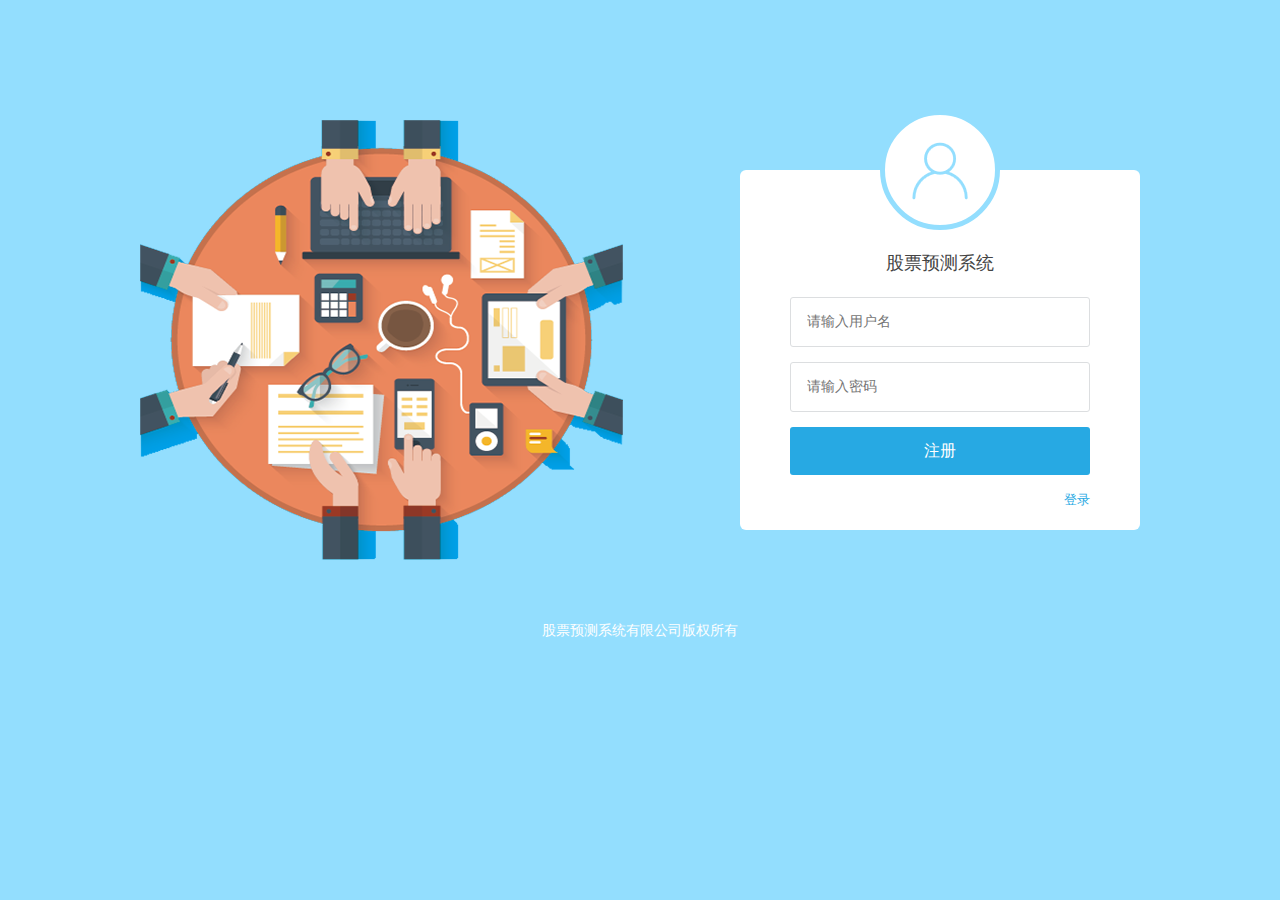
<file: 暂时不用/admin/regist.html>
<!DOCTYPE html>
<html>

	<head>
		<meta http-equiv="Content-Type" content="text/html; charset=UTF-8">
		<meta http-equiv="Pragma" content="no-cache">
		<meta http-equiv="Cache-Control" content="no-cache">
		<meta http-equiv="Expires" content="0">
		<title>股票预测系统</title>
		<link href="login.css" rel="stylesheet" type="text/css" />
	</head>

	<body>
		<div class="login_box">
			<div class="login_l_img"><img src="images/bg2.png" /></div>
			<div class="login">
				<div class="login_logo">
					<a href="#"><img src="images/login_logo.png" /></a>
				</div>
				<div class="login_name">
					<p>股票预测系统</p>
				</div>
				<form method="post" id="zhuce">
					<input id="ZhangHao" name="ZhangHao" type="text" placeholder="请输入用户名">
					<input id="MiMa" name="MiMa" type="password" placeholder="请输入密码">

					<input value="注册" style="width:100%;" type="button" onclick="zhuce()">
					<a href="index.html" style="float: right;margin-top: 15px">登录</a>
				</form>
			</div>
			<div class="copyright">股票预测系统有限公司版权所有</div>
		</div>
		<script src="jsv/bmob-min.js"></script>
		<script src="js/jquery-1.9.1.min.js"></script>
		<script src="js/Convert_Pinyin.js"></script>

		<script type="application/javascript">
					var dic = {}
		var nname = ''
		function zhuce(){
			if($('#ZhangHao').val()==''||$('#MiMa').val()==''){
				alert("请完善信息");
				return
			}
			var a = $("#zhuce").serializeArray()
			for(var i in a){
				var d = a[i]
				dic[d["name"]]=d["value"]
			}
			nname=dic["ZhangHao"]

			var dic2 = {}
			dic2["table"]=pinyin.getFullChars("用户管理")
			dic2["database"]='admin'
			$.get('http://localhost:9997/getdata',dic2,function(data){
				var arr =  JSON.parse(data).data
				for(var i in arr){
					var d = arr[i]
					if (d["ZhangHao"]==nname) {
						alert("用户已存在")
						return
					}
				}

				var a = $("#zhuce").serializeArray()
				dic = {}
				for(var i in a){
					var d = a[i]
					dic[d["name"]]=d["value"]
				}
				dic["JiaoSe"]="用户"
				dic["table"]=pinyin.getFullChars("用户管理")
				dic["database"]='admin'
				var t = JSON.stringify(dic)
				$.post('http://localhost:9997/savedata',t,function(data){
					alert('注册成功')
					location.href="index.html"
				})
			})


			
		}
		</script>
	</body>

</html>
</file>
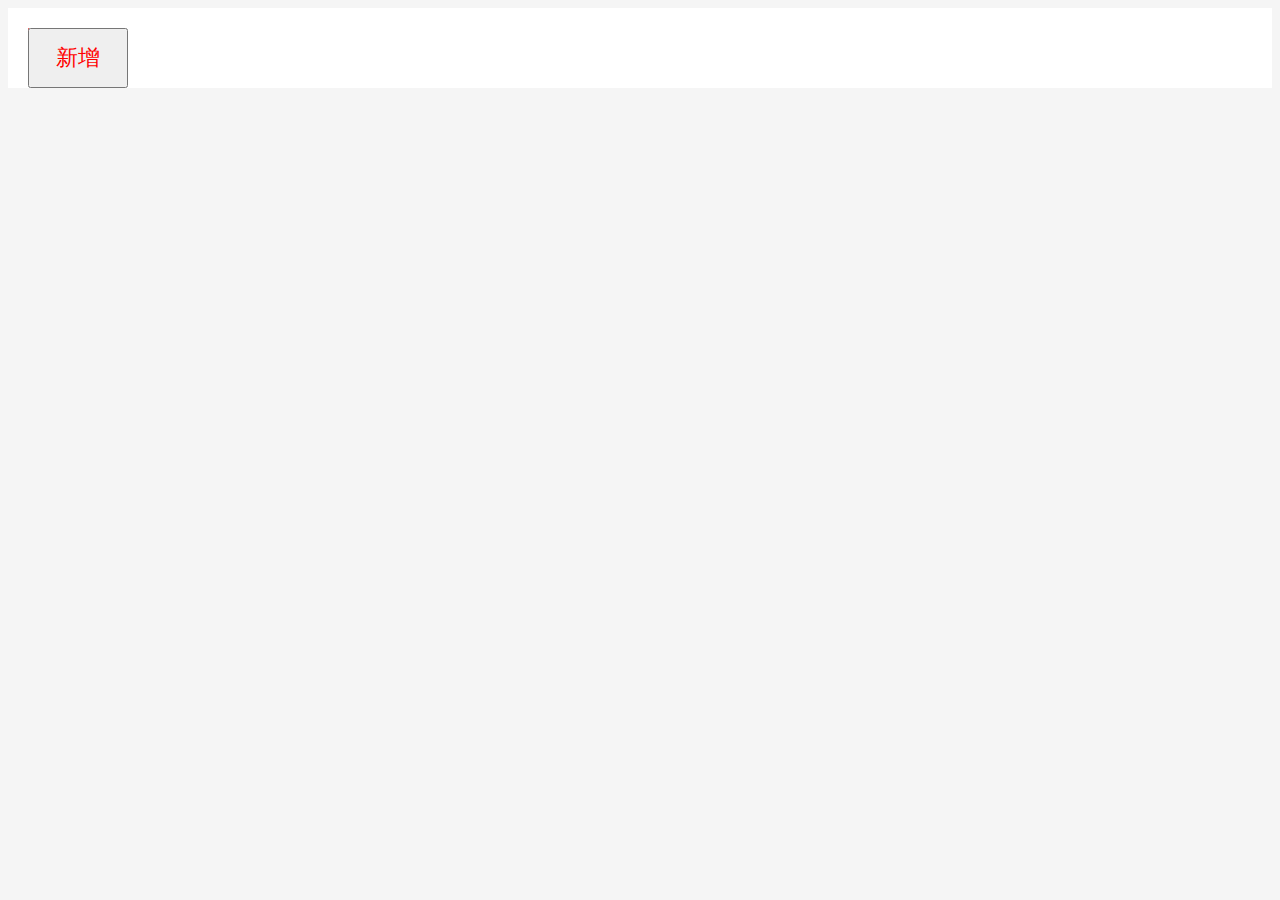
<file: 暂时不用/admin/xin.html>
<!DOCTYPE html>
<html lang="en">

	<head>
		<meta charset="utf-8">
		<title id="abiaoti">人员管理</title>

		<style type="text/css">
			body {
				background: RGB(245, 245, 245);
			}
			
			table {
				background: white;
			}
			
			.header {
				background: RGB(237, 237, 237);
			}
			
			#content {
				background: white;
			}
			
			#tab1 {}
			
			tr {
				border-top: 1px solid #f00;
				border-bottom: 1px solid #f00;
				/*color: red;*/
			}
			
			td {
				text-align: center;
			}
			
			td input {
				text-align: center;
			}
			
			tr {}
			
			tr:hover {
				background: RGB(231, 245, 255);
			}
			
			tr input {
				background: transparent;
			}
			
			#map {
				height: 100%;
				width: 100%;
				position: absolute;
				top: 0px;
				bottom: 0px;
				z-index: 0;
				overflow: hidden;
				word-break: break-all;
				background: black;
				opacity: 0.3;
			}
			
			#center {
				top: 100px;
				bottom: 100px;
				/*left: 150px;
				right: 150px;*/
				width: 500px;
				position: absolute;
				background: white;
				opacity: 1;
				left: 390px;
			}
			
			.btn {
				background: RGB(239, 100, 98);
				color: white;
				padding: 5px 10px 5px 10px;
			}
			
			.btnbtn {
				background: RGB(239, 100, 98);
				color: white;
				padding: 5px 10px 5px 10px;
			}
			
			.add {
				margin-top: 20px;
				margin-left: 20px;
			}
			
			.add input {
				margin-left: 20px;
			}
			
			#nian {
				width: 50px;
			}
			
			#yue {
				width: 50px;
			}
			
			textarea {
				width: 400px;
				height: 150px;
				overflow: scroll;
				margin-left: 20px;
			}
		</style>
		<script type="text/javascript" src="js/jquery-1.9.1.min.js"></script>
		<script type="text/javascript" src="jsv/bmob-min.js"></script>
	</head>

	<body>
		<!--<input type="button" onclick="addTr()" value="添加" />-->
		<!--<img src="../image/logo.png" />-->
		<!--<input type="button" onclick="save()" value="新增" style="width: 100px;height: 60px;color: red;font-size: 22px;margin-bottom: 20px;" />-->
		<!--<input type="button" onclick="tuichu()" value="退出" style="width: 100px;height: 60px;color: red;font-size: 22px;margin-bottom: 20px;right: 20px;position: absolute;top: 25px;" />-->
		<div style="padding: 20px;" id="content">

			<div style="height: 40px;">

				<div style="background: RGB(239, 100, 98);width: 1px;height: 30px;">
					<input type="button" onclick="xinzengxinwen()" value="新增" style="width: 100px;height: 60px;color: red;font-size: 22px;margin-bottom: 20px;" />

				</div>
			</div>
			<table id="tab" cellpadding="0" cellspacing="0" width="100%">
				<tr>

				</tr>
			</table>
		</div>
		<div id="map" style="display: none;">

		</div>
		<div id="center" style="display: none;">
			<div class="add">
				<input type="button" name="" id="addOk" value="确定" class="btn" style="margin-left: 346px;" />
				<input type="button" name="" id="xiugaibtn" value="修改" class="btn" style="margin-left: 346px;display: none;" />
				<input type="button" name="" id="cancel" value="取消" class="btn" />
			</div>
		</div>

		<script type="text/javascript">
			$('#abiaoti').html(window.localStorage.getItem('name'))
			var str = window.localStorage.getItem('data');
			var alist = JSON.parse(str)
			console.log(str)
			console.log(alist)

			for(var i = 0; i < alist.length; i++) {
				$('#center').append('<div class="add"><span>' + alist[i]['name'] + '</span><input placeholder="请输入' + alist[i]['name'] + '" id="' + alist[i]['key'] + '" /></div>')

			}

			function qubianji() {
				window.open("http://ipaiban.com/bianji.jsp")
			}

			function getNowFormatDate() {
				var date = new Date();
				var seperator1 = "-";
				var seperator2 = ":";
				var month = date.getMonth() + 1;
				var strDate = date.getDate();
				if(month >= 1 && month <= 9) {
					month = "0" + month;
				}
				if(strDate >= 0 && strDate <= 9) {
					strDate = "0" + strDate;
				}
				var currentdate = date.getFullYear();
				return currentdate;
			}

			function getNowFormatDat1e() {
				var date = new Date();
				var seperator1 = "-";
				var seperator2 = ":";
				var month = date.getMonth() + 1;
				var strDate = date.getDate();
				if(month >= 1 && month <= 9) {
					month = "0" + month;
				}
				if(strDate >= 0 && strDate <= 9) {
					strDate = "0" + strDate;
				}
				var currentdate = date.getMonth();
				return currentdate;
			}

			$("#nian").val(getNowFormatDate())
			$("#yue").val(getNowFormatDat1e())

			function qingchu() {
				var GameScore = Bmob.Object.extend("xin");
				var query = new Bmob.Query(GameScore);
				// 查询所有数据
				query.find({
					success: function(results) {
						//						alert("共查询到 " + results.length + " 条记录");
						// 循环处理查询到的数据
						for(var i = 0; i < results.length; i++) {
							var object = results[i];
							//							alert(object.id + ' - ' + object.get('playerName'));
							object.destroy({
								success: function(myObject) {
									// 删除成功
									//									alert("删除")
								},
								error: function(myObject, error) {
									alert("删除失败")
								}
							});
						}
					},
					error: function(error) {
						alert("查询失败: " + error.code + " " + error.message);
					}
				});
			}

			function shanchusuoyou() {
				qingchu()
			}

			window.localStorage.setItem('is', '1')
			var is = window.localStorage.getItem('is');
			//			alert(is)
			if(is.trim() != "1") {
				location.href = "index.html";
			}
			var tobj
			$('#xiugaibtn').click(function() {
				for(var i = 0; i < alist.length; i++) {
					tobj.set(alist[i]['key'], $("#" + alist[i]['key']).val());

				}

				tobj.save(null, {
					success: function(objectUpdate) {
						//						alert("create object success, object score:" + objectUpdate.get("score"));
						location.reload()
					},
					error: function(model, error) {
						alert("create object fail");
					}
				});
			})

			function tuichu() {
				window.localStorage.setItem('is', "0")
				//				alert(window.localStorage.getItem('is'))
				location.href = "index.html";
			}

			Bmob.initialize("2aed64103970626be6098755ff0786c4", "2f391dc6a084ed503b1b4f963463fa68");

			function delTr(obj) { //删除行  
				$(obj).parent().parent().remove();
			}

			//				addTr();

			function addTr() { //增加行  
				//				$("#tab tr:last").after('<tr><td><input  id="biaoti" type="text"/></td><td><input id="fabuzhe" type="text"/></td><td><input id="nian" type="text"/></td><td><input id="yue" type="text"/></td><td><input id = "jianjie" type="text"/></td><td><input id = "neirong" type="text"/></td><td><input type="button" onclick="delTr(this)" value="删除"/></td></tr>')
			}
			//			<td>标题</td> <
			//			td > 发布者 < /td> <
			//				td > 年 < /td> <
			//				td > 月 < /td> <
			//				td > 内容 < /td> <
			//				td > 操作 < /td>

			$("#addOk").click(function() {
				save()
			})
			$("#cancel").click(function() {
				$("#map").css({
					"display": "none"
				})
				$("#center").css({
					"display": "none"
				})
			})

			function save() {

				var GameScore = Bmob.Object.extend(window.localStorage.getItem('key'));
				var gameScore = new GameScore();
				for(var i = 0; i < alist.length; i++) {
					gameScore.set(alist[i]['key'], $("#" + alist[i]['key']).val());

				}

				gameScore.save(null, {
					success: function(object) {
						location.reload()

						alert("新增成功");
						for(var i = 0; i < alist.length; i++) {
							$("#" + alist[i]['key']).val("")
						}

						loaddata()
						location.reload()
					},
					error: function(model, error) {
						alert("新增失败");
					}
				});
			}
			loaddata()
			var biglist = []

			function loaddata() {

				$("#tab tr").empty();
				var astring = '<tr style="height:40px">'
				for(var i = 0; i < alist.length; i++) {
					astring = astring + '<td class="header">' + alist[i]['name'] + '</td>'
				}
				astring = astring + '<td class="header">操作</td>'
				$("#tab tr:last").after(astring)
				var GameScore = Bmob.Object.extend(window.localStorage.getItem('key'));
				var query = new Bmob.Query(GameScore);
				// 查询所有数据
				query.find({
					success: function(results) {
						biglist = results;
						//						alert("共查询到 " + results.length + " 条记录");
						// 循环处理查询到的数据
						for(var i = 0; i < results.length; i++) {
							var object = results[i];
							//							alert(object.id + ' - ' + object.get('playerName'));
							var newI = i * 100;
							var astring = '<tr>'
							for(var j = 0; j < alist.length; j++) {
								astring = astring + '<td><input value = "' + (object.get(alist[j]['key']) == undefined ? "" : object.get(alist[j]['key'])) + '" style= "border: 0px;" type="text"/></td>'
							}

							astring = astring + '<td  width="10%"><input class="btn" type = "button" value="删除" id = "' + i + '" ><input class="btnbtn" type = "button" value="编辑" id = "' + newI + '" ></td></tr>'
							//							var newI = i * 100;
							$("#tab tr:last").after(astring)

						}
						$("#tab").on("click", ".btn", function() {
							var obj = $(this);
							//							alert(obj.attr("id"));
							var object = biglist[parseInt(obj.attr("id"))];
							object.destroy({
								success: function(deleteObject) {
									alert("删除成功");
									//									loaddata()
									location.reload()
								},
								error: function(GameScoretest, error) {
									//									alert("删除失败");
								}
							});

						})

						$("#tab").on("click", ".btnbtn", function() {
							var obj = $(this);
							//							alert(obj.attr("id"));
							var object = biglist[parseInt(obj.attr("id")) / 100];
							tobj = object
							//这里加

							window.localStorage.setItem('aint', parseInt(obj.attr("id")) / 100);  

							$("#map").css({
								"display": "block"
							})
							$("#center").css({
								"display": "block"
							})

							$('#addOk').css({
								"display": "none"
							})
							$('#xiugaibtn').css({
								"display": "inline"
							})

							for(var j = 0; j < alist.length; j++) {
								$("#" + alist[j]['key']).val(object.get(alist[j]['key']))
							}

						})
					},
					error: function(error) {
						alert("查询失败: " + error.code + " " + error.message);
					}
				});
			}

			$("tr").css({
				"border-top": "1px solid #f00",
				"border-bottom": "1px solid #f00"
			})

			function xinzengxinwen() {

				$("#map").css({
					"display": "block"
				})
				$("#center").css({
					"display": "block"
				})
			}
			$("#map").click(function() {
				$("#map").css({
					"display": "none"
				})
				$("#center").css({
					"display": "none"
				})

			})
		</script>
	</body>

</html>
</file>
<file: 暂时不用/admin/login.css>
@charset "utf-8";
/* CSS Document */

* { font: 13px/1.5 '微软雅黑'; -webkit-box-sizing: border-box; -moz-box-sizing: border-box; -box-sizing: border-box; padding:0; margin:0; list-style:none; box-sizing: border-box; }
body, html { height:100%; overflow:hidden; }
body { background:#93defe; background-size: cover; }
a { color:#27A9E3; text-decoration:none; cursor:pointer; }
img{ border:none;}

.login_box{ width:1100px; margin:120px auto 0;}
.login_box .login_l_img{ float:left; width:432px; height:440px; margin-left:50px;}
.login_box .login_l_img img{width:500px; height:440px; }
.login {height:360px; width:400px; padding:50px; background-color: #ffffff;border-radius:6px;box-sizing: border-box; float:right; margin-right:50px; position:relative; margin-top:50px;}
.login_logo{ width:120px; height:120px; border:5px solid #93defe;border-radius:100px; background:#fff; text-align:center; line-height:110px; position:absolute; top:-60px; right:140px;}
.login_name{ width:100%; float:left; text-align:center; margin-top:20px;}
.login_name p{ width:100%; text-align:center; font-size:18px; color:#444; padding:10px 0 20px;}
.login_logo img{ width:60px; height:60px;display: inline-block; vertical-align: middle;}
input[type=text], input[type=file], input[type=password], input[type=email], select { border: 1px solid #DCDEE0; vertical-align: middle; border-radius: 3px; height: 50px; padding: 0px 16px; font-size: 14px; color: #555555; outline:none; width:100%;margin-bottom: 15px;line-height:50px; color:#888;}
input[type=text]:focus, input[type=file]:focus, input[type=password]:focus, input[type=email]:focus, select:focus { border: 1px solid #27A9E3; }
input[type=submit], input[type=button] { display: inline-block; vertical-align: middle; padding: 12px 24px; margin: 0px; font-size:16px; line-height: 24px; text-align: center; white-space: nowrap; vertical-align: middle; cursor: pointer; color: #ffffff; background-color: #27A9E3; border-radius: 3px; border: none; -webkit-appearance: none; outline:none; width:100%; }
.copyright { font-size:14px; color:#fff; display:block;width:100%; float:left; text-align:center; margin-top:60px;}

#password_text{border: 1px solid #DCDEE0; vertical-align: middle; border-radius: 3px; height: 50px; padding: 0px 16px; font-size: 14px; color: #888; outline:none; width:100%;margin-bottom: 15px;display: block; line-height:50px;}
</file>
